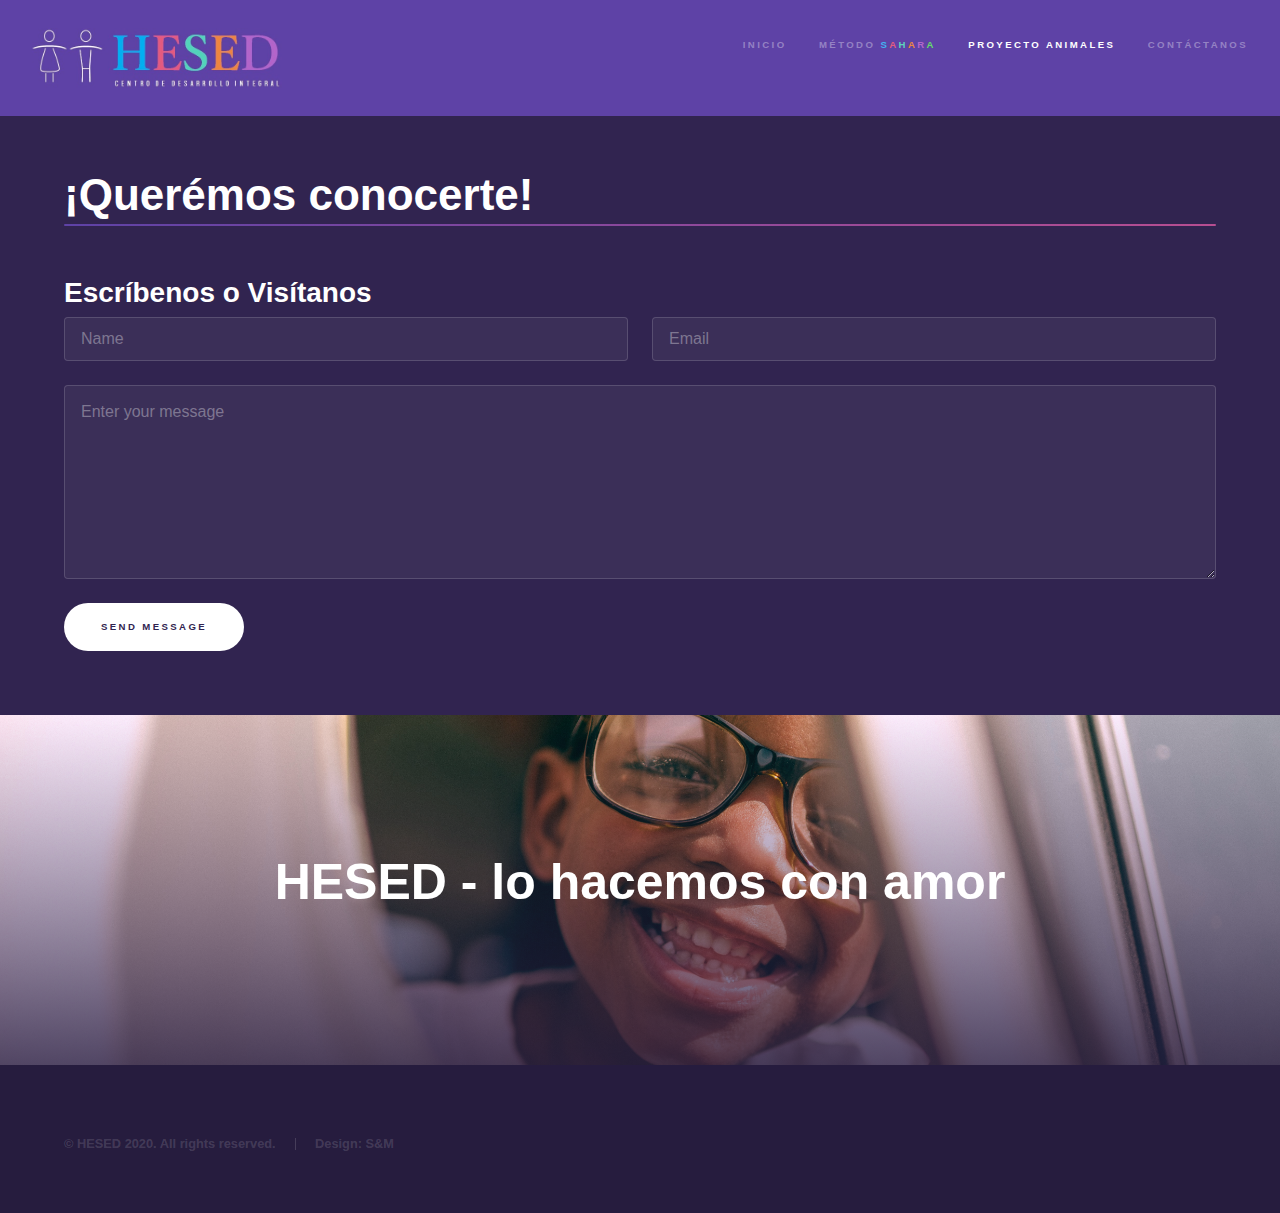
<file: hesedvisítanos.html>
<!DOCTYPE HTML>
<!--
	Hyperspace by HTML5 UP
	html5up.net | @ajlkn
	Free for personal and commercial use under the CCA 3.0 license (html5up.net/license)
-->
<html>
	<head>
		<title>HESED - contáctanos</title>
		<meta charset="utf-8" />
		<meta name="viewport" content="width=device-width, initial-scale=1, user-scalable=no" />
		<link rel="shortcut icon" type="image/x-icon" href="images/niñosgris.png">
		<link rel="stylesheet" href="assets/css/main.css" />
		<noscript><link rel="stylesheet" href="assets/css/noscript.css" /></noscript>
	</head>
	<body class="is-preload">

		<!-- Header -->
			<header id="header">
				<img class="niñosgris" src="images/hesedlogo.jpg">
				<nav>
					<ul>
						<li><a href="index.html">Inicio</a></li>
						<li><a href="index.html#one">Método <ul class="s">S</ul><ul class="a1">A</ul><ul class="h">H</ul><ul class="a2">A</ul><ul class="r">R</ul><ul class="a3">A</ul></a></li>
						<li><a href="index.html#two" class="active">proyecto animales</a></li>
						<li><a href="index.html#three">contáctanos</a></li>
					</ul>
				</nav>
			</header>

		<!-- Wrapper -->
			<div id="wrapper">

				<!-- Main -->
					<section id="main" class="wrapper">
						<div class="inner">
							<h1 class="major">¡Querémos conocerte!</h1>

							<!-- Form -->
								<section>
									<h2>Escríbenos o Visítanos</h2>
									<form method="post" action="#">
										<div class="row gtr-uniform">
											<div class="col-6 col-12-xsmall">
												<input type="text" name="demo-name" id="demo-name" value="" placeholder="Name" />
											</div>
											<div class="col-6 col-12-xsmall">
												<input type="email" name="demo-email" id="demo-email" value="" placeholder="Email" />
											</div>
											<div class="col-12">
												<textarea name="demo-message" id="demo-message" placeholder="Enter your message" rows="6"></textarea>
											</div>
											<div class="col-12">
												<ul class="actions">
													<li><input type="submit" value="Send Message" class="primary" /></li>
												</ul>
											</div>
										</div>
									</form>
								</section>
						</div>
					</section>
			</div>

		<!-- Footer -->
			<footer id="footer" class="wrapper alt">
				<div class="grid__contacto">
					<figure>
						<img src="images/child.jpg">
							<div class="grid__capa">
								<h1>HESED - lo hacemos con amor</h1>
							</div>
					</figure>
				</div>
				<div class="inner">
					<ul class="menu">
						<li>&copy; HESED 2020. All rights reserved.</li><li>Design: S&M</li>
					</ul>
				</div>
			</footer>

		<!-- Scripts -->
			<script src="assets/js/jquery.min.js"></script>
			<script src="assets/js/jquery.scrollex.min.js"></script>
			<script src="assets/js/jquery.scrolly.min.js"></script>
			<script src="assets/js/browser.min.js"></script>
			<script src="assets/js/breakpoints.min.js"></script>
			<script src="assets/js/util.js"></script>
			<script src="assets/js/main.js"></script>

	</body>
</html>
</file>
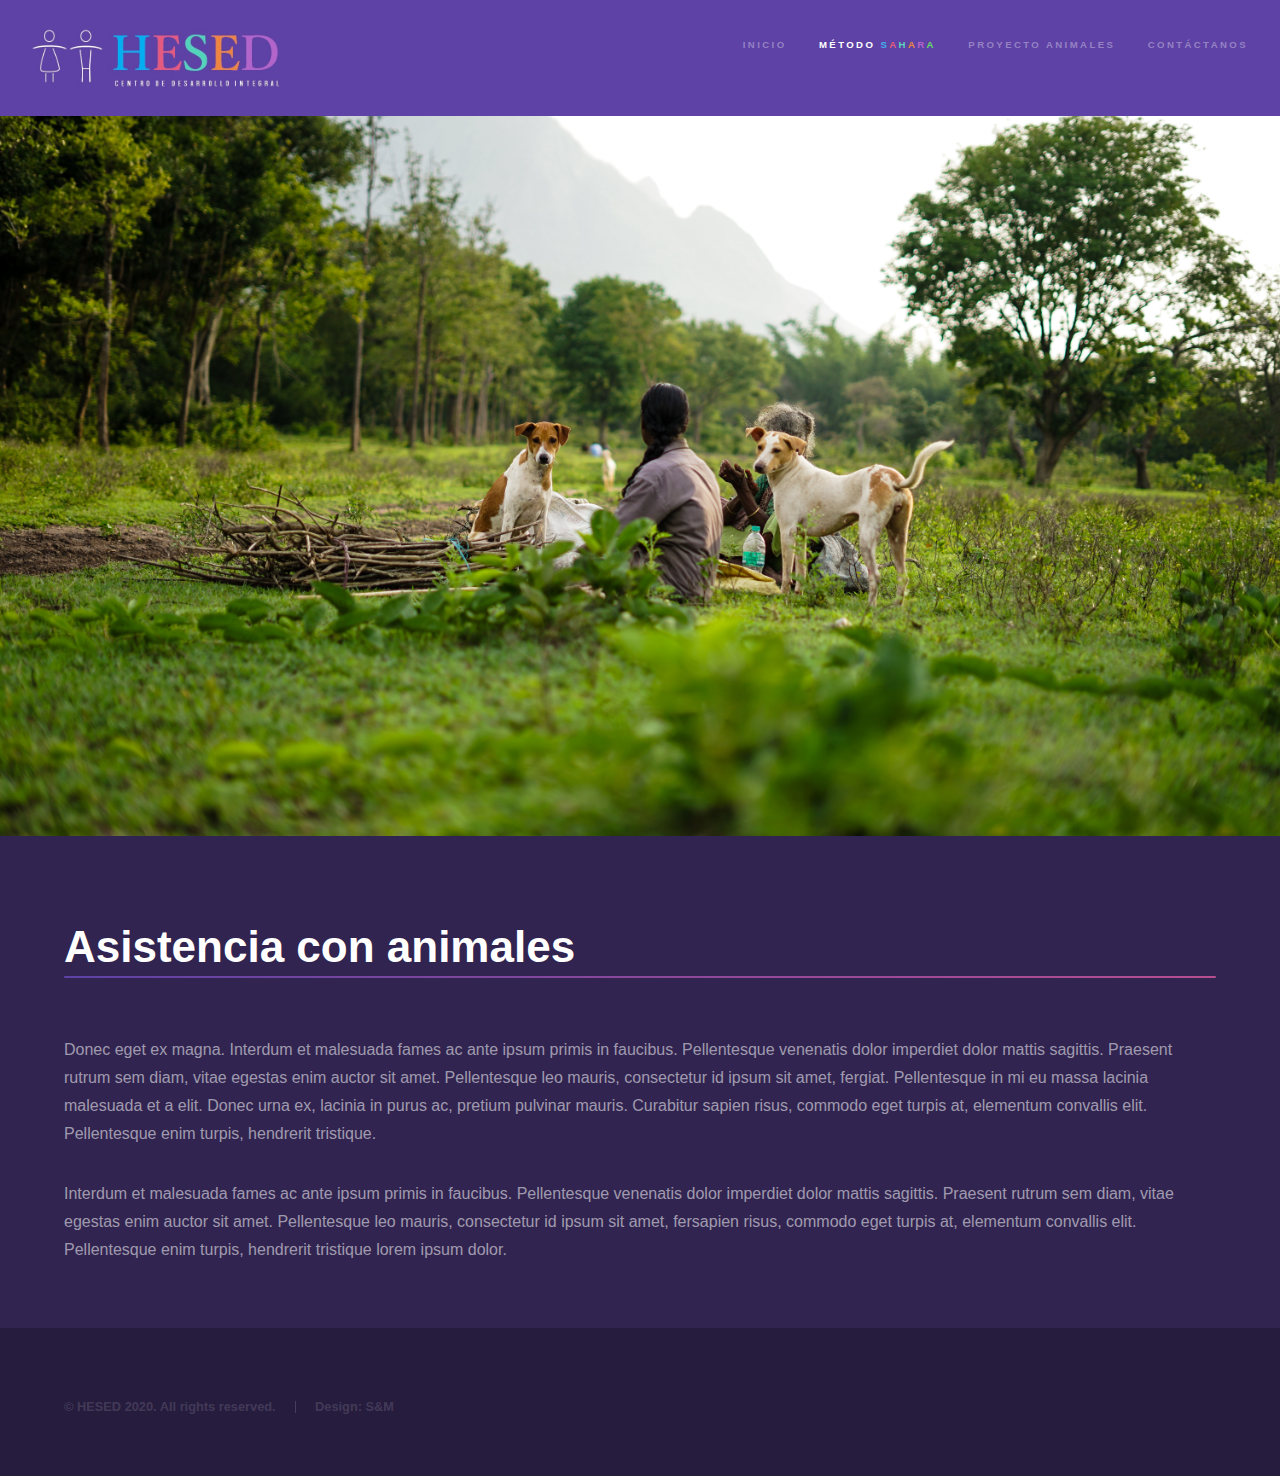
<file: metodo.a1.html>
<!DOCTYPE HTML>
<!--
	Hyperspace by HTML5 UP
	html5up.net | @ajlkn
	Free for personal and commercial use under the CCA 3.0 license (html5up.net/license)
-->
<html>
	<head>
		<title>HESED - método SAHARA - Asistencia con animales</title>
		<meta charset="utf-8" />
		<meta name="viewport" content="width=device-width, initial-scale=1, user-scalable=no" />
		<link rel="shortcut icon" type="image/x-icon" href="images/niñosgris.png">
		<link rel="stylesheet" href="assets/css/main.css" />
		<noscript><link rel="stylesheet" href="assets/css/noscript.css" /></noscript>
	</head>
	<body class="is-preload">

		<!-- Header -->
			<header id="header">
				<img class="niñosgris" src="images/hesedlogo.jpg">
				<nav>
					<ul>
						<li><a href="index.html">Inicio</a></li>
						<li><a href="index.html#one" class="active">Método <ul class="s">S</ul><ul class="a1">A</ul><ul class="h">H</ul><ul class="a2">A</ul><ul class="r">R</ul><ul class="a3">A</ul></a></li>
						<li><a href="index.html#two">proyecto animales</a></li>
						<li><a href="index.html#three">contáctanos</a></li>
					</ul>
				</nav>
			</header>

		<!-- Wrapper -->
			<div id="wrapper">

				<!-- Other -->
				<section id="sabermas">
					<img src="./images/animales2.jpg" class="imagenright" />
				</section>

				<!-- Main -->
					<section id="main" class="wrapper">
						<div class="inner">
							<h1 class="major">Asistencia con animales</h1>
							<p>Donec eget ex magna. Interdum et malesuada fames ac ante ipsum primis in faucibus. Pellentesque venenatis dolor imperdiet dolor mattis sagittis. Praesent rutrum sem diam, vitae egestas enim auctor sit amet. Pellentesque leo mauris, consectetur id ipsum sit amet, fergiat. Pellentesque in mi eu massa lacinia malesuada et a elit. Donec urna ex, lacinia in purus ac, pretium pulvinar mauris. Curabitur sapien risus, commodo eget turpis at, elementum convallis elit. Pellentesque enim turpis, hendrerit tristique.</p>
							<p>Interdum et malesuada fames ac ante ipsum primis in faucibus. Pellentesque venenatis dolor imperdiet dolor mattis sagittis. Praesent rutrum sem diam, vitae egestas enim auctor sit amet. Pellentesque leo mauris, consectetur id ipsum sit amet, fersapien risus, commodo eget turpis at, elementum convallis elit. Pellentesque enim turpis, hendrerit tristique lorem ipsum dolor.</p>
						</div>
					</section>

			</div>

		<!-- Footer -->
			<footer id="footer" class="wrapper alt">
				<div class="inner">
					<ul class="menu">
						<li>&copy; HESED 2020. All rights reserved.</li><li>Design: S&M</li>
					</ul>
				</div>
			</footer>

		<!-- Scripts -->
			<script src="assets/js/jquery.min.js"></script>
			<script src="assets/js/jquery.scrollex.min.js"></script>
			<script src="assets/js/jquery.scrolly.min.js"></script>
			<script src="assets/js/browser.min.js"></script>
			<script src="assets/js/breakpoints.min.js"></script>
			<script src="assets/js/util.js"></script>
			<script src="assets/js/main.js"></script>

	</body>
</html>
</file>
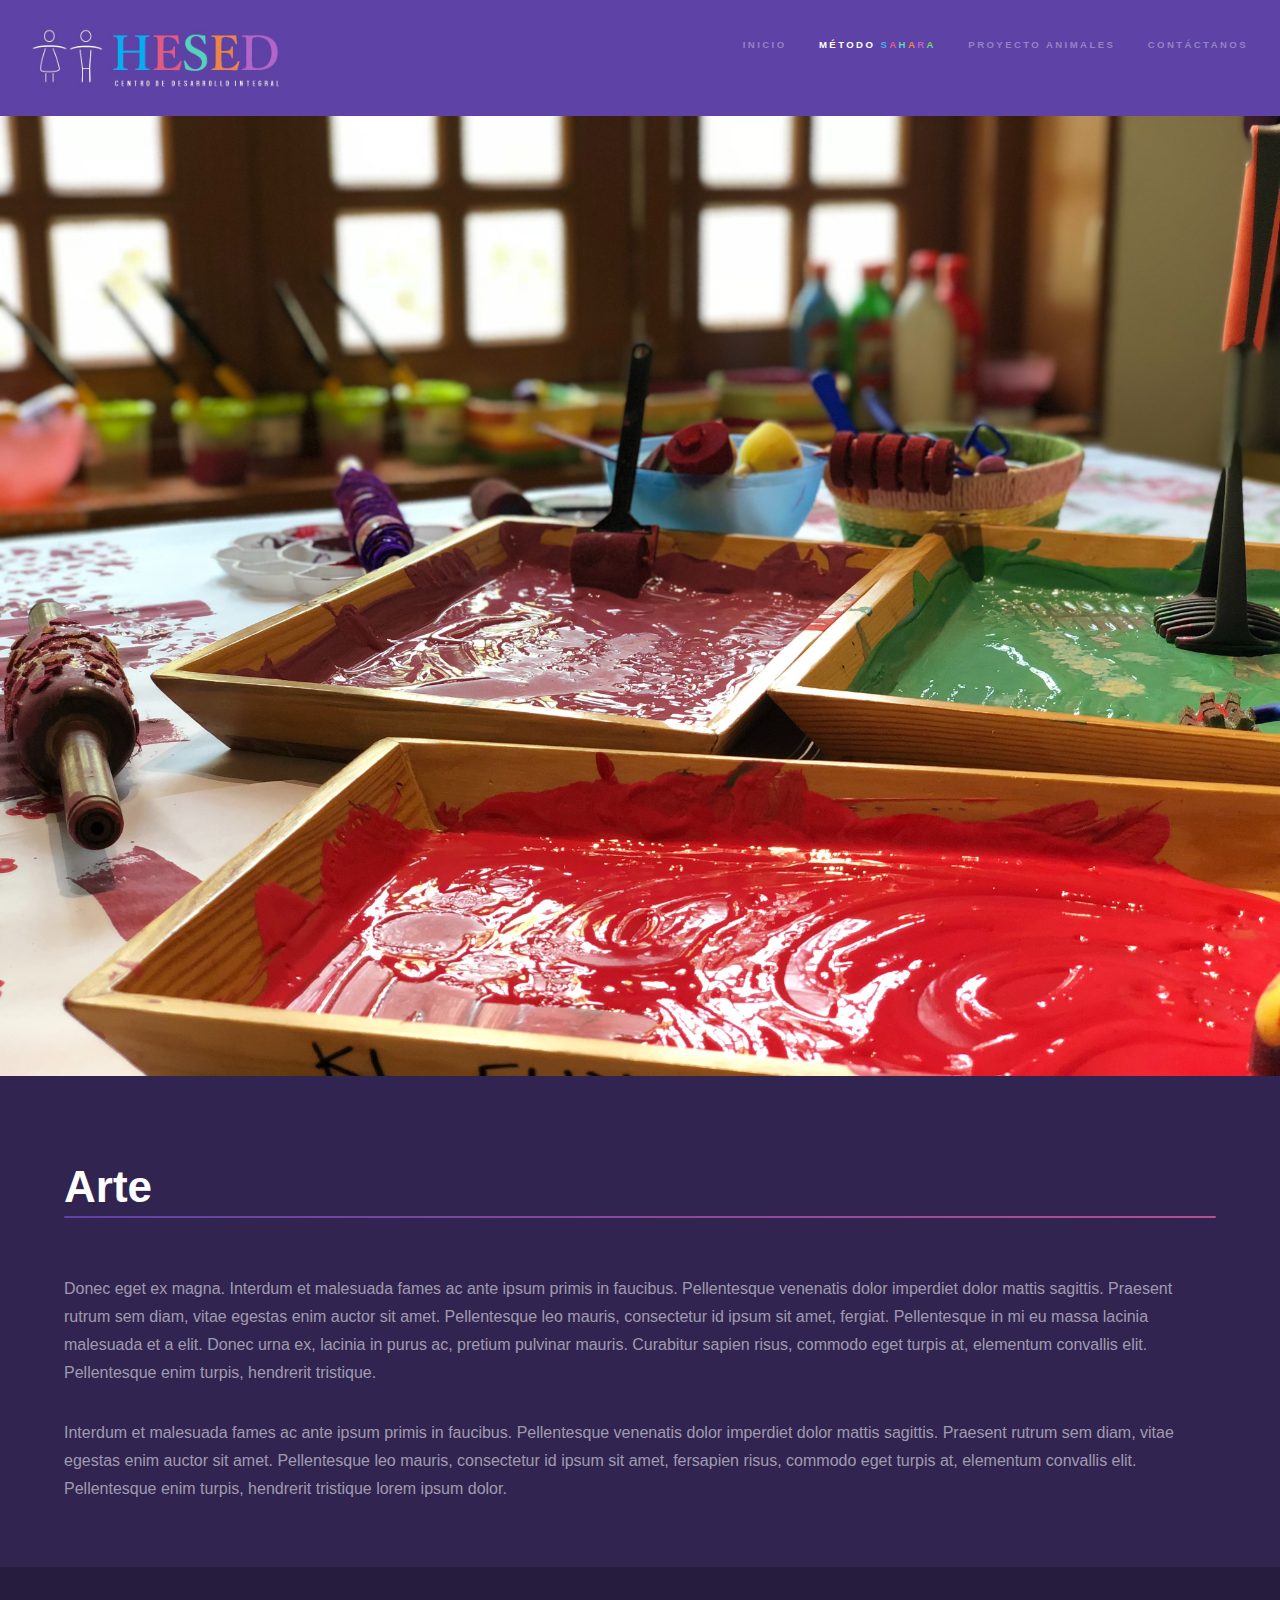
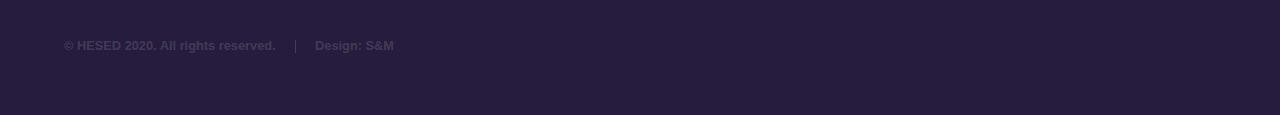
<file: metodo.a2.html>
<!DOCTYPE HTML>
<!--
	Hyperspace by HTML5 UP
	html5up.net | @ajlkn
	Free for personal and commercial use under the CCA 3.0 license (html5up.net/license)
-->
<html>
	<head>
		<title>HESED - método SAHARA - Arte</title>
		<meta charset="utf-8" />
		<meta name="viewport" content="width=device-width, initial-scale=1, user-scalable=no" />
		<link rel="shortcut icon" type="image/x-icon" href="images/niñosgris.png">
		<link rel="stylesheet" href="assets/css/main.css" />
		<noscript><link rel="stylesheet" href="assets/css/noscript.css" /></noscript>
	</head>
	<body class="is-preload">

		<!-- Header -->
			<header id="header">
				<img class="niñosgris" src="images/hesedlogo.jpg">
				<nav>
					<ul>
						<li><a href="index.html">Inicio</a></li>
						<li><a href="index.html#one" class="active">Método <ul class="s">S</ul><ul class="a1">A</ul><ul class="h">H</ul><ul class="a2">A</ul><ul class="r">R</ul><ul class="a3">A</ul></a></li>
						<li><a href="index.html#two">proyecto animales</a></li>
						<li><a href="index.html#three">contáctanos</a></li>
					</ul>
				</nav>
			</header>

		<!-- Wrapper -->
			<div id="wrapper">

				<!-- Other -->
				<section id="sabermas">
					<img src="./images/arte2.jpg" class="imagenright" />
				</section>

				<!-- Main -->
					<section id="main" class="wrapper">
						<div class="inner">
							<h1 class="major">Arte</h1>
							<p>Donec eget ex magna. Interdum et malesuada fames ac ante ipsum primis in faucibus. Pellentesque venenatis dolor imperdiet dolor mattis sagittis. Praesent rutrum sem diam, vitae egestas enim auctor sit amet. Pellentesque leo mauris, consectetur id ipsum sit amet, fergiat. Pellentesque in mi eu massa lacinia malesuada et a elit. Donec urna ex, lacinia in purus ac, pretium pulvinar mauris. Curabitur sapien risus, commodo eget turpis at, elementum convallis elit. Pellentesque enim turpis, hendrerit tristique.</p>
							<p>Interdum et malesuada fames ac ante ipsum primis in faucibus. Pellentesque venenatis dolor imperdiet dolor mattis sagittis. Praesent rutrum sem diam, vitae egestas enim auctor sit amet. Pellentesque leo mauris, consectetur id ipsum sit amet, fersapien risus, commodo eget turpis at, elementum convallis elit. Pellentesque enim turpis, hendrerit tristique lorem ipsum dolor.</p>
						</div>
					</section>

			</div>

		<!-- Footer -->
			<footer id="footer" class="wrapper alt">
				<div class="inner">
					<ul class="menu">
						<li>&copy; HESED 2020. All rights reserved.</li><li>Design: S&M</li>
					</ul>
				</div>
			</footer>

		<!-- Scripts -->
			<script src="assets/js/jquery.min.js"></script>
			<script src="assets/js/jquery.scrollex.min.js"></script>
			<script src="assets/js/jquery.scrolly.min.js"></script>
			<script src="assets/js/browser.min.js"></script>
			<script src="assets/js/breakpoints.min.js"></script>
			<script src="assets/js/util.js"></script>
			<script src="assets/js/main.js"></script>

	</body>
</html>
</file>
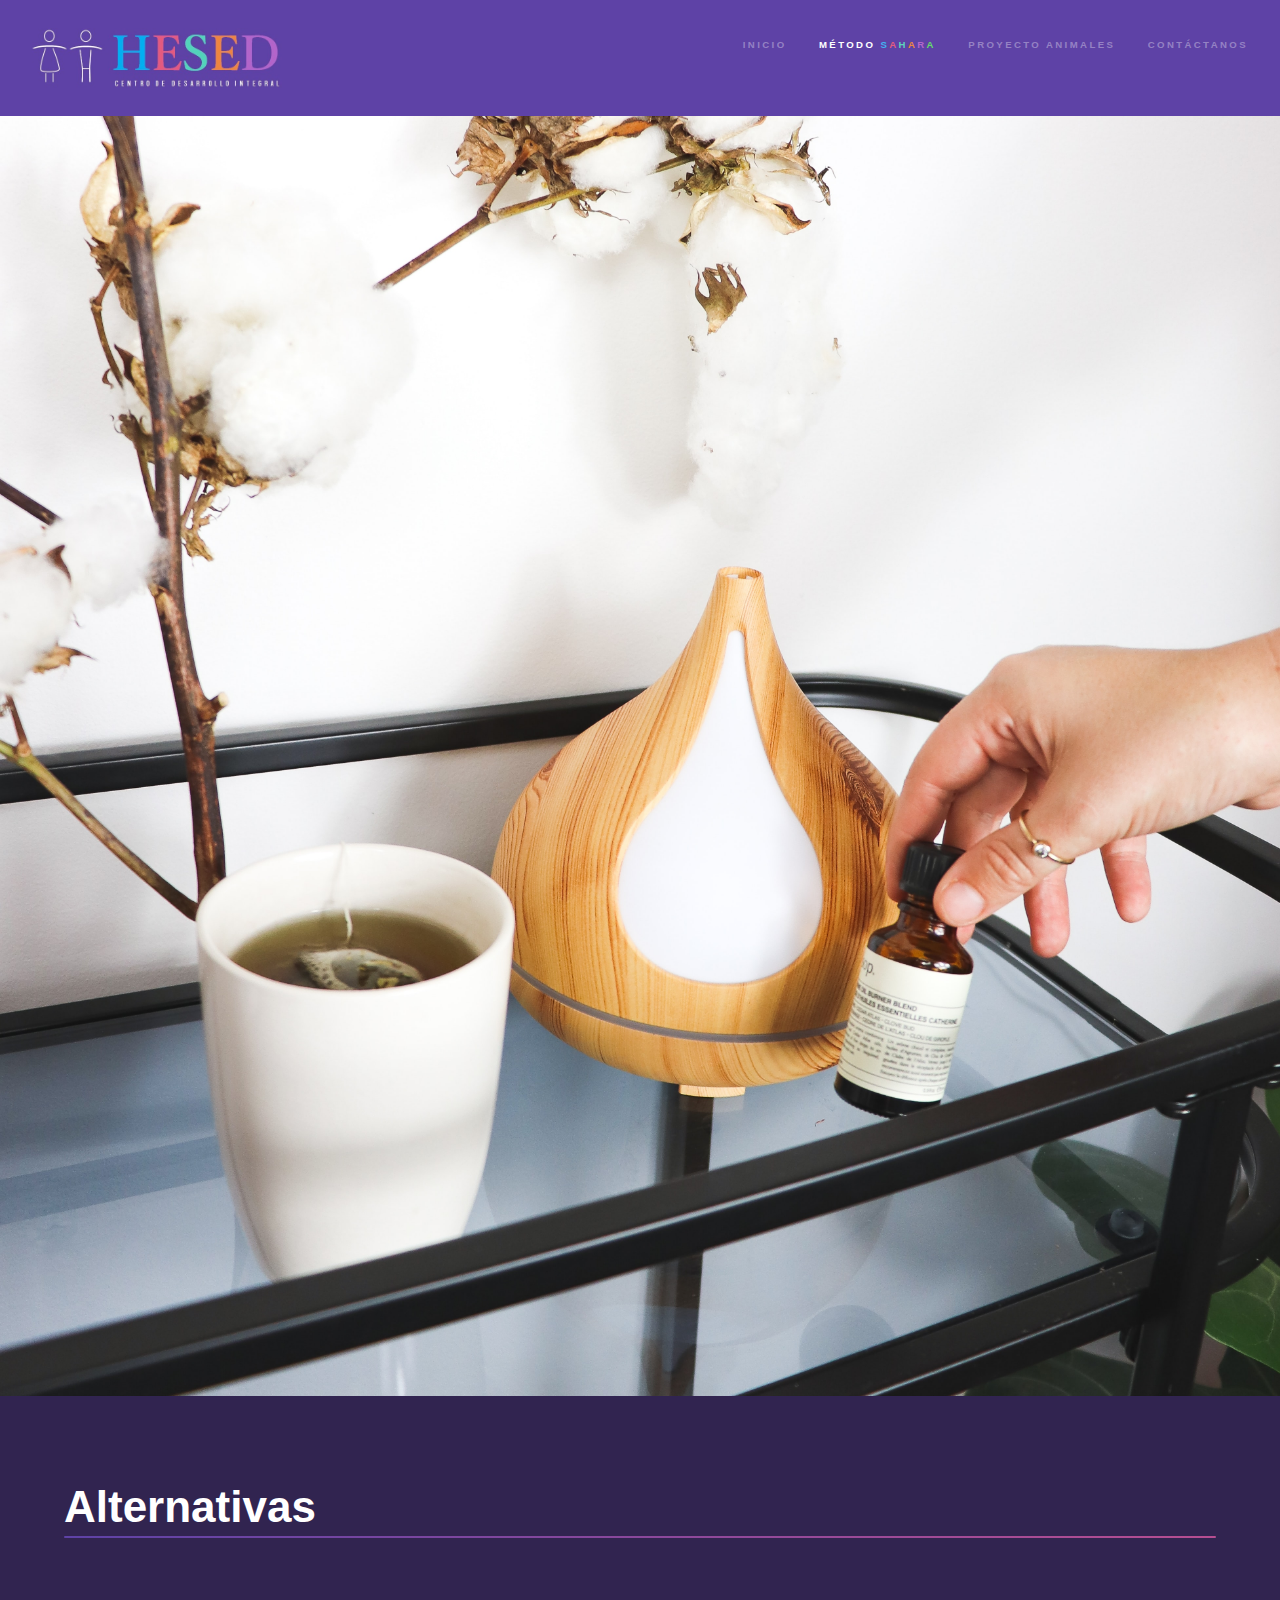
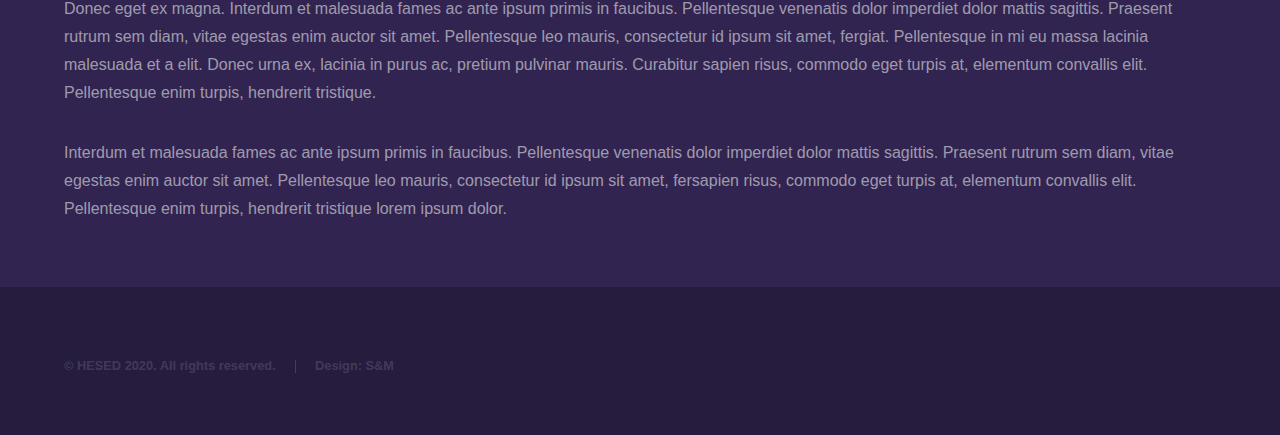
<file: metodo.a3.html>
<!DOCTYPE HTML>
<!--
	Hyperspace by HTML5 UP
	html5up.net | @ajlkn
	Free for personal and commercial use under the CCA 3.0 license (html5up.net/license)
-->
<html>
	<head>
		<title>HESED - método SAHARA - Alternativas</title>
		<meta charset="utf-8" />
		<meta name="viewport" content="width=device-width, initial-scale=1, user-scalable=no" />
		<link rel="shortcut icon" type="image/x-icon" href="images/niñosgris.png">
		<link rel="stylesheet" href="assets/css/main.css" />
		<noscript><link rel="stylesheet" href="assets/css/noscript.css" /></noscript>
	</head>
	<body class="is-preload">

		<!-- Header -->
			<header id="header">
				<img class="niñosgris" src="images/hesedlogo.jpg">
				<nav>
					<ul>
						<li><a href="index.html">Inicio</a></li>
						<li><a href="index.html#one" class="active">Método <ul class="s">S</ul><ul class="a1">A</ul><ul class="h">H</ul><ul class="a2">A</ul><ul class="r">R</ul><ul class="a3">A</ul></a></li>
						<li><a href="index.html#two">proyecto animales</a></li>
						<li><a href="index.html#three">contáctanos</a></li>
					</ul>
				</nav>
			</header>

		<!-- Wrapper -->
			<div id="wrapper">

				<!-- Other -->
				<section id="sabermas">
					<img src="./images/alternativa2.jpg" class="imagenright" />
				</section>

				<!-- Main -->
					<section id="main" class="wrapper">
						<div class="inner">
							<h1 class="major">Alternativas</h1>
							<p>Donec eget ex magna. Interdum et malesuada fames ac ante ipsum primis in faucibus. Pellentesque venenatis dolor imperdiet dolor mattis sagittis. Praesent rutrum sem diam, vitae egestas enim auctor sit amet. Pellentesque leo mauris, consectetur id ipsum sit amet, fergiat. Pellentesque in mi eu massa lacinia malesuada et a elit. Donec urna ex, lacinia in purus ac, pretium pulvinar mauris. Curabitur sapien risus, commodo eget turpis at, elementum convallis elit. Pellentesque enim turpis, hendrerit tristique.</p>
							<p>Interdum et malesuada fames ac ante ipsum primis in faucibus. Pellentesque venenatis dolor imperdiet dolor mattis sagittis. Praesent rutrum sem diam, vitae egestas enim auctor sit amet. Pellentesque leo mauris, consectetur id ipsum sit amet, fersapien risus, commodo eget turpis at, elementum convallis elit. Pellentesque enim turpis, hendrerit tristique lorem ipsum dolor.</p>
						</div>
					</section>

			</div>

		<!-- Footer -->
			<footer id="footer" class="wrapper alt">
				<div class="inner">
					<ul class="menu">
						<li>&copy; HESED 2020. All rights reserved.</li><li>Design: S&M</li>
					</ul>
				</div>
			</footer>

		<!-- Scripts -->
			<script src="assets/js/jquery.min.js"></script>
			<script src="assets/js/jquery.scrollex.min.js"></script>
			<script src="assets/js/jquery.scrolly.min.js"></script>
			<script src="assets/js/browser.min.js"></script>
			<script src="assets/js/breakpoints.min.js"></script>
			<script src="assets/js/util.js"></script>
			<script src="assets/js/main.js"></script>

	</body>
</html>
</file>
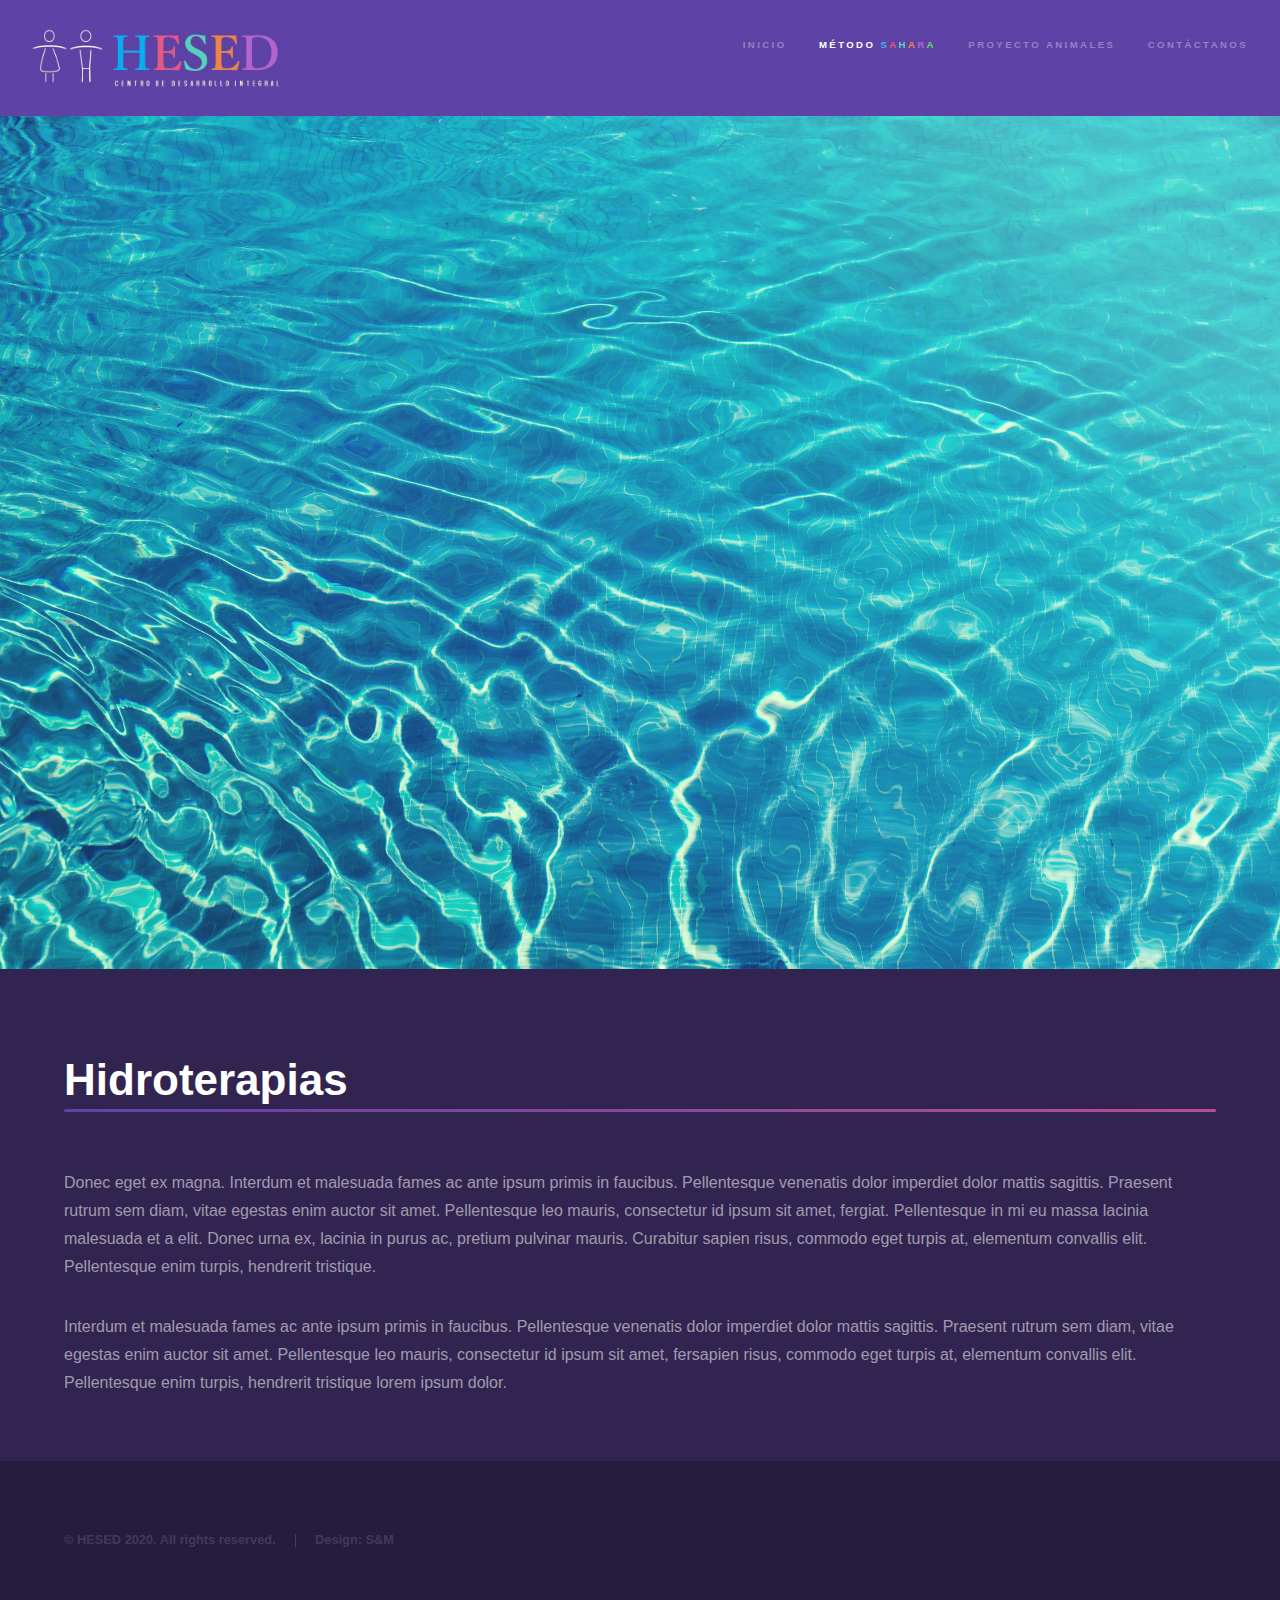
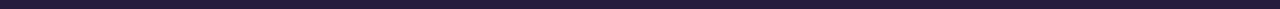
<file: metodo.h.html>
<!DOCTYPE HTML>
<!--
	Hyperspace by HTML5 UP
	html5up.net | @ajlkn
	Free for personal and commercial use under the CCA 3.0 license (html5up.net/license)
-->
<html>
	<head>
		<title>HESED - método SAHARA - Hidroterapias</title>
		<meta charset="utf-8" />
		<meta name="viewport" content="width=device-width, initial-scale=1, user-scalable=no" />
		<link rel="shortcut icon" type="image/x-icon" href="images/niñosgris.png">
		<link rel="stylesheet" href="assets/css/main.css" />
		<noscript><link rel="stylesheet" href="assets/css/noscript.css" /></noscript>
	</head>
	<body class="is-preload">

		<!-- Header -->
			<header id="header">
				<img class="niñosgris" src="images/hesedlogo.jpg">
				<nav>
					<ul>
						<li><a href="index.html">Inicio</a></li>
						<li><a href="index.html#one" class="active">Método <ul class="s">S</ul><ul class="a1">A</ul><ul class="h">H</ul><ul class="a2">A</ul><ul class="r">R</ul><ul class="a3">A</ul></a></li>
						<li><a href="index.html#two">proyecto animales</a></li>
						<li><a href="index.html#three">contáctanos</a></li>
					</ul>
				</nav>
			</header>

		<!-- Wrapper -->
			<div id="wrapper">

				<!-- Other -->
				<section id="sabermas">
					<img src="./images/piscina2.jpg" class="imagenright" />
				</section>

				<!-- Main -->
					<section id="main" class="wrapper">
						<div class="inner">
							<h1 class="major">Hidroterapias</h1>
							<p>Donec eget ex magna. Interdum et malesuada fames ac ante ipsum primis in faucibus. Pellentesque venenatis dolor imperdiet dolor mattis sagittis. Praesent rutrum sem diam, vitae egestas enim auctor sit amet. Pellentesque leo mauris, consectetur id ipsum sit amet, fergiat. Pellentesque in mi eu massa lacinia malesuada et a elit. Donec urna ex, lacinia in purus ac, pretium pulvinar mauris. Curabitur sapien risus, commodo eget turpis at, elementum convallis elit. Pellentesque enim turpis, hendrerit tristique.</p>
							<p>Interdum et malesuada fames ac ante ipsum primis in faucibus. Pellentesque venenatis dolor imperdiet dolor mattis sagittis. Praesent rutrum sem diam, vitae egestas enim auctor sit amet. Pellentesque leo mauris, consectetur id ipsum sit amet, fersapien risus, commodo eget turpis at, elementum convallis elit. Pellentesque enim turpis, hendrerit tristique lorem ipsum dolor.</p>
						</div>
					</section>

			</div>

		<!-- Footer -->
			<footer id="footer" class="wrapper alt">
				<div class="inner">
					<ul class="menu">
						<li>&copy; HESED 2020. All rights reserved.</li><li>Design: S&M</li>
					</ul>
				</div>
			</footer>

		<!-- Scripts -->
			<script src="assets/js/jquery.min.js"></script>
			<script src="assets/js/jquery.scrollex.min.js"></script>
			<script src="assets/js/jquery.scrolly.min.js"></script>
			<script src="assets/js/browser.min.js"></script>
			<script src="assets/js/breakpoints.min.js"></script>
			<script src="assets/js/util.js"></script>
			<script src="assets/js/main.js"></script>

	</body>
</html>
</file>
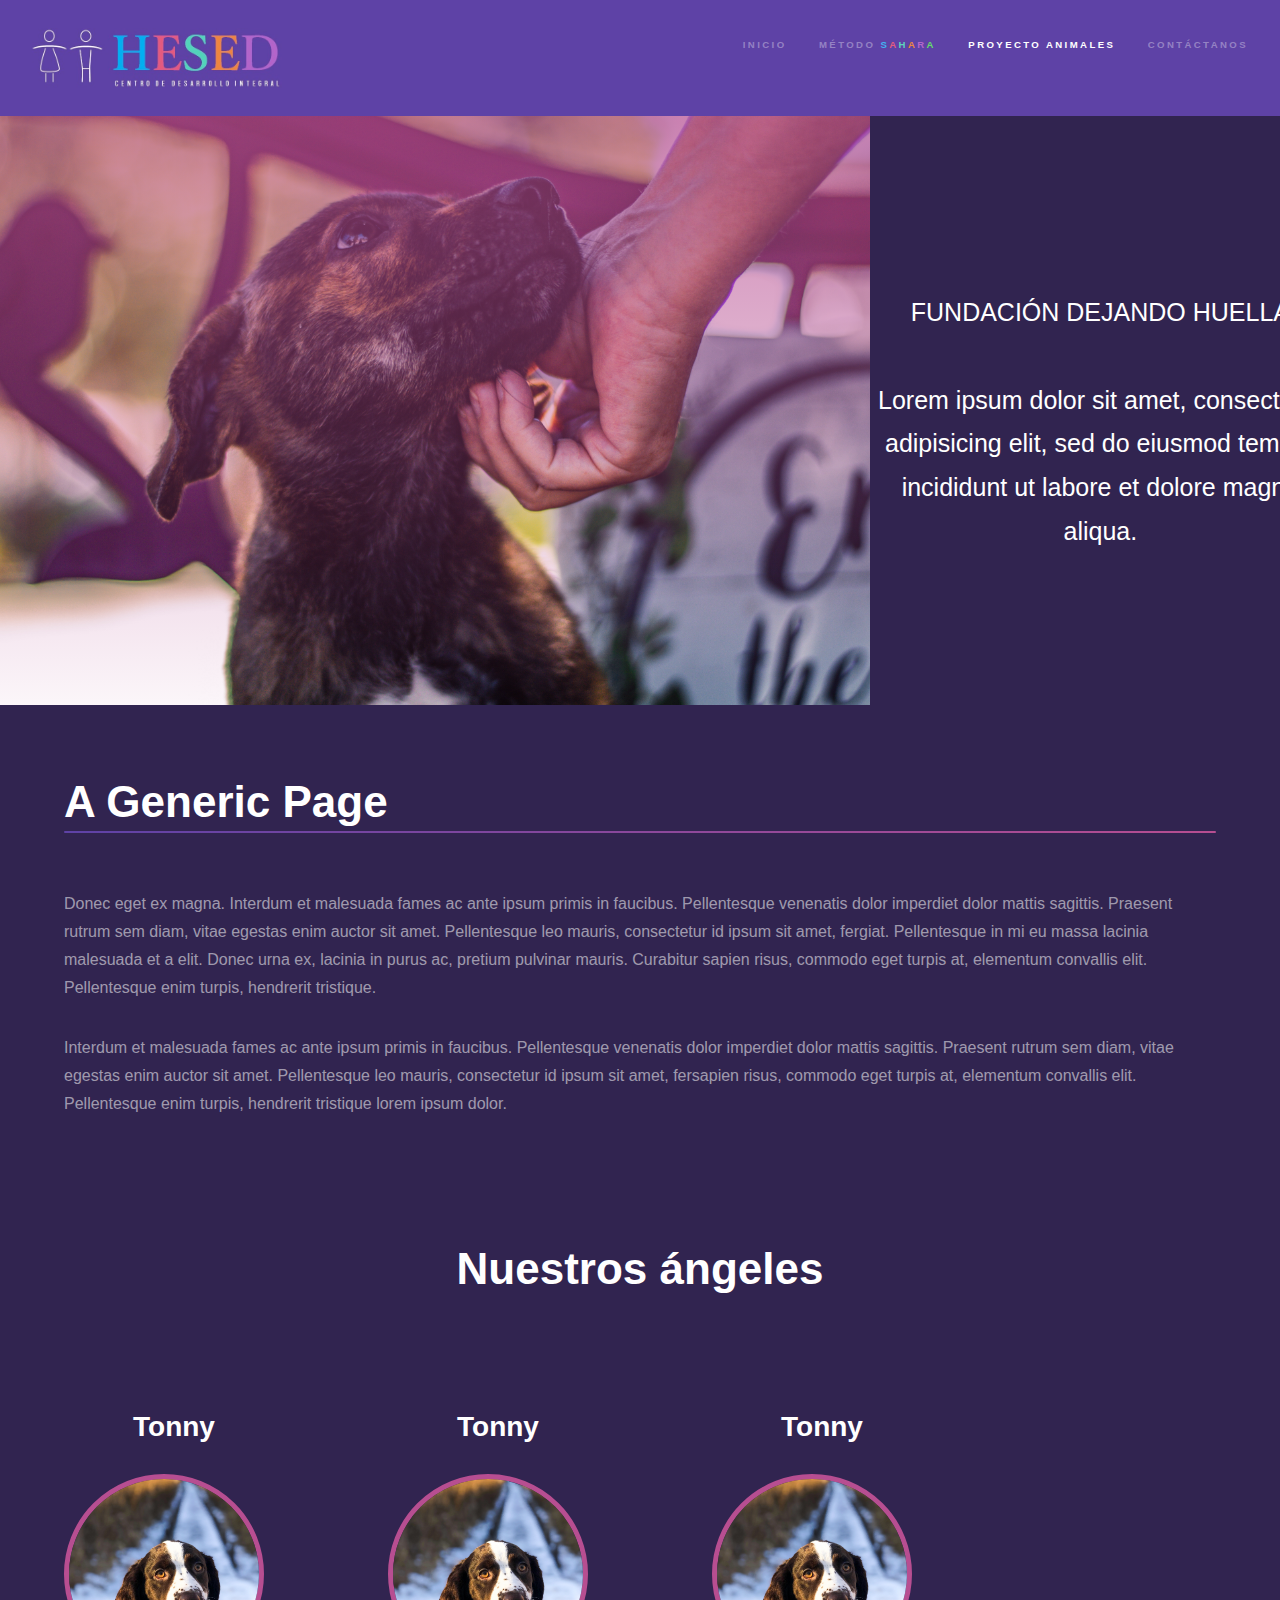
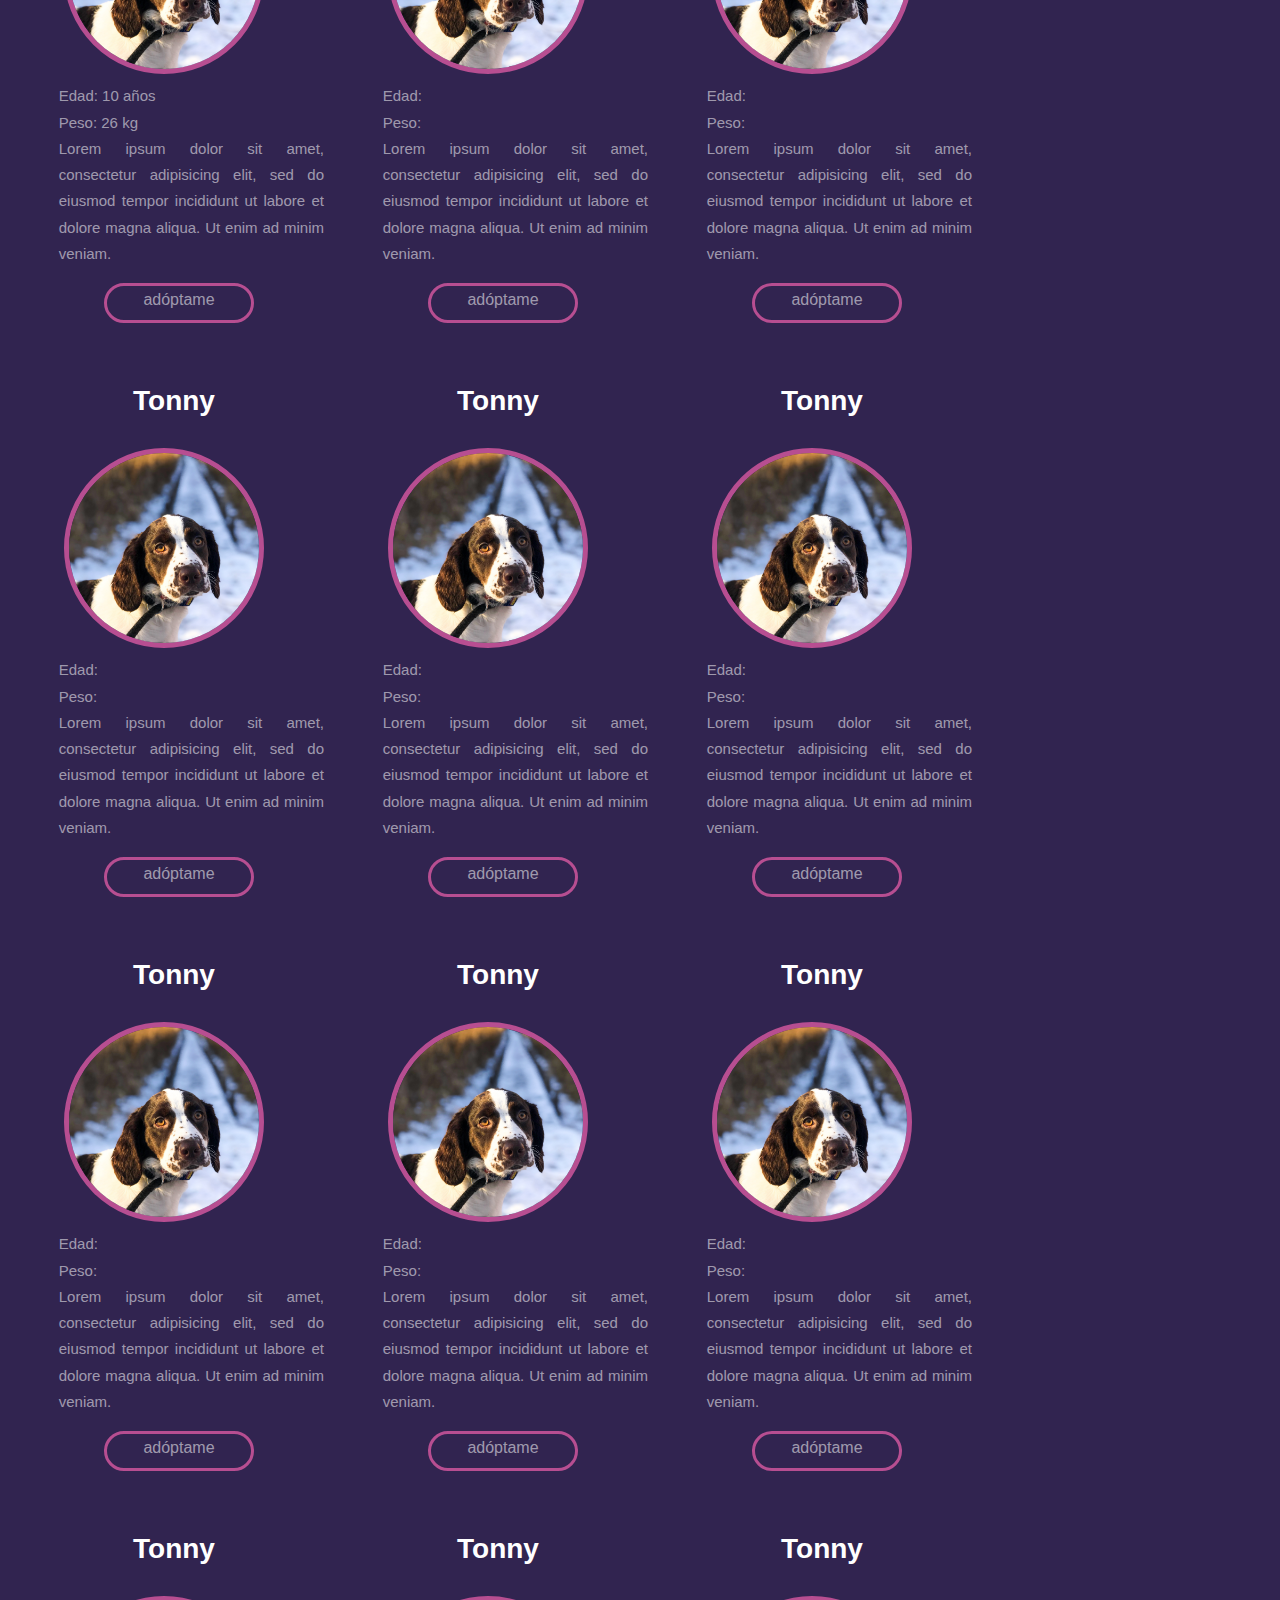
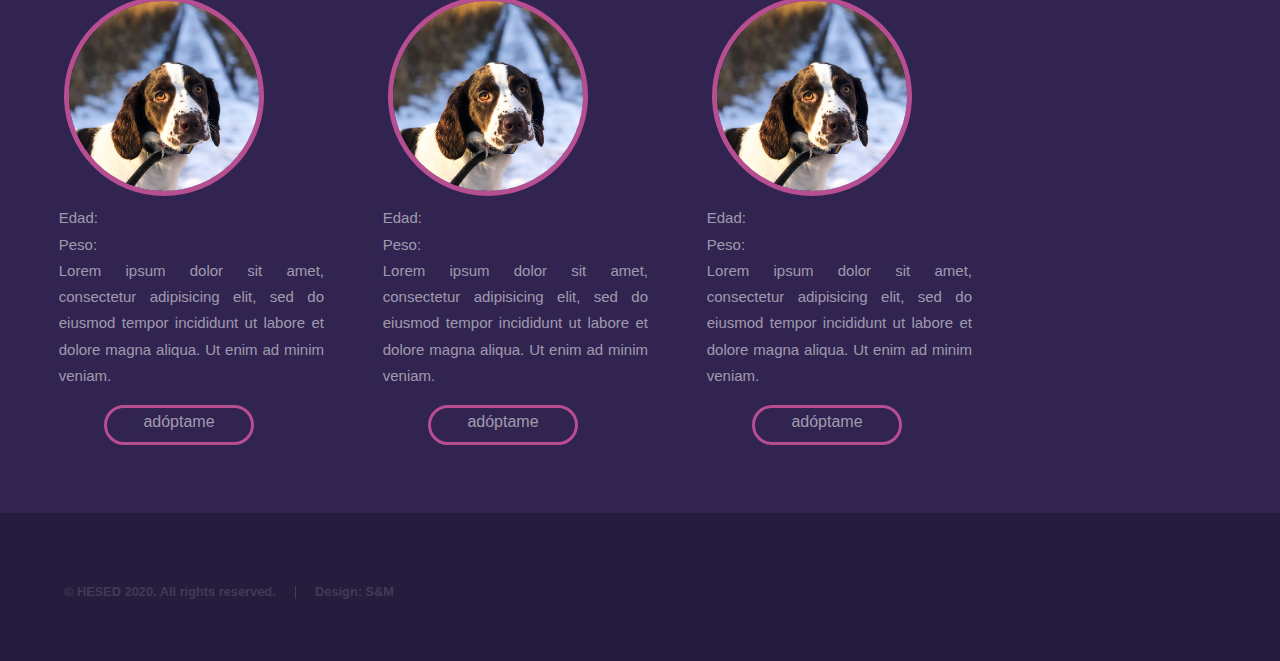
<file: padopta.html>
<!DOCTYPE HTML>
<!--
	Hyperspace by HTML5 UP
	html5up.net | @ajlkn
	Free for personal and commercial use under the CCA 3.0 license (html5up.net/license)
-->
<html>
	<head>
		<title>HESED - proyecto animales</title>
		<meta charset="utf-8" />
		<meta name="viewport" content="width=device-width, initial-scale=1, user-scalable=no" />
		<link rel="shortcut icon" type="image/x-icon" href="images/niñosgris.png">
		<link rel="stylesheet" href="assets/css/main.css" />
		<noscript><link rel="stylesheet" href="assets/css/noscript.css" /></noscript>
	</head>
	<body class="is-preload">

		<!-- Header -->
			<header id="header">
				<img class="niñosgris" src="images/hesedlogo.jpg">
				<nav>
					<ul>
						<li><a href="index.html">Inicio</a></li>
						<li><a href="index.html#one">Método <ul class="s">S</ul><ul class="a1">A</ul><ul class="h">H</ul><ul class="a2">A</ul><ul class="r">R</ul><ul class="a3">A</ul></a></li>
						<li><a href="index.html#two" class="active">proyecto animales</a></li>
						<li><a href="index.html#three">contáctanos</a></li>
					</ul>
				</nav>
			</header>

		<!-- Wrapper -->
			<div class="grid">
				<div class="grid__uno">
					<figure>
						<img src="images/dejandohuella.jpg">
							<div class="capa">
								<h1></h1>
							</div>
					</figure>
				</div>
				<div class="grid__dos">
					<span>FUNDACIÓN DEJANDO HUELLA</span>
					</br></br>
					<span>Lorem ipsum dolor sit amet, consectetur adipisicing elit, sed do eiusmod
					tempor incididunt ut labore et dolore magna aliqua.</span>
				</div>
			</div>

			<div id="wrapper">

				<!-- Main -->
					<section id="main" class="wrapper">
						<div class="inner">
							<h1 class="major">A Generic Page</h1>
							<p>Donec eget ex magna. Interdum et malesuada fames ac ante ipsum primis in faucibus. Pellentesque venenatis dolor imperdiet dolor mattis sagittis. Praesent rutrum sem diam, vitae egestas enim auctor sit amet. Pellentesque leo mauris, consectetur id ipsum sit amet, fergiat. Pellentesque in mi eu massa lacinia malesuada et a elit. Donec urna ex, lacinia in purus ac, pretium pulvinar mauris. Curabitur sapien risus, commodo eget turpis at, elementum convallis elit. Pellentesque enim turpis, hendrerit tristique.</p>
							<p>Interdum et malesuada fames ac ante ipsum primis in faucibus. Pellentesque venenatis dolor imperdiet dolor mattis sagittis. Praesent rutrum sem diam, vitae egestas enim auctor sit amet. Pellentesque leo mauris, consectetur id ipsum sit amet, fersapien risus, commodo eget turpis at, elementum convallis elit. Pellentesque enim turpis, hendrerit tristique lorem ipsum dolor.</p>
						</div>
					</section>
				</br>
					<section>
						<h1 class="title__adopta">Nuestros ángeles</h1>
					</section>
					<section class="adopta">
						<div>
							<h2>Tonny</h2>
							<img src="images/adopta.jpg">
							<ul>
								<ol>Edad: 10 años</ol>
								<ol>Peso: 26 kg</ol>
								<ol>Lorem ipsum dolor sit amet, consectetur adipisicing elit, sed do eiusmod
								tempor incididunt ut labore et dolore magna aliqua. Ut enim ad minim veniam.</ol>
								<a href="https://docs.google.com/forms/d/e/1FAIpQLSdcCCxiRESOy1Pp3BA5vyYbnCYFE45k0U9fa66p-fEb6zL8KA/viewform"><p class="buttom__adopta">adóptame</p></a>
							</ul>
						</div>
						<div>
							<h2>Tonny</h2>
							<img src="images/adopta.jpg">
							<ul>
								<ol>Edad:</ol>
								<ol>Peso:</ol>
								<ol>Lorem ipsum dolor sit amet, consectetur adipisicing elit, sed do eiusmod
								tempor incididunt ut labore et dolore magna aliqua. Ut enim ad minim veniam.</ol>
								<a href="https://docs.google.com/forms/d/e/1FAIpQLSdcCCxiRESOy1Pp3BA5vyYbnCYFE45k0U9fa66p-fEb6zL8KA/viewform"><p class="buttom__adopta">adóptame</p></a>
							</ul>
						</div>
						<div>
							<h2>Tonny</h2>
							<img src="images/adopta.jpg">
							<ul>
								<ol>Edad:</ol>
								<ol>Peso:</ol>
								<ol>Lorem ipsum dolor sit amet, consectetur adipisicing elit, sed do eiusmod
								tempor incididunt ut labore et dolore magna aliqua. Ut enim ad minim veniam.</ol>
								<a href="https://docs.google.com/forms/d/e/1FAIpQLSdcCCxiRESOy1Pp3BA5vyYbnCYFE45k0U9fa66p-fEb6zL8KA/viewform"><p class="buttom__adopta">adóptame</p></a>
							</ul>
						</div>
						<div>
							<h2>Tonny</h2>
							<img src="images/adopta.jpg">
							<ul>
								<ol>Edad:</ol>
								<ol>Peso:</ol>
								<ol>Lorem ipsum dolor sit amet, consectetur adipisicing elit, sed do eiusmod
								tempor incididunt ut labore et dolore magna aliqua. Ut enim ad minim veniam.</ol>
								<a href="https://docs.google.com/forms/d/e/1FAIpQLSdcCCxiRESOy1Pp3BA5vyYbnCYFE45k0U9fa66p-fEb6zL8KA/viewform"><p class="buttom__adopta">adóptame</p></a>
							</ul>
						</div>
						<div>
							<h2>Tonny</h2>
							<img src="images/adopta.jpg">
							<ul>
								<ol>Edad:</ol>
								<ol>Peso:</ol>
								<ol>Lorem ipsum dolor sit amet, consectetur adipisicing elit, sed do eiusmod
								tempor incididunt ut labore et dolore magna aliqua. Ut enim ad minim veniam.</ol>
								<a href="https://docs.google.com/forms/d/e/1FAIpQLSdcCCxiRESOy1Pp3BA5vyYbnCYFE45k0U9fa66p-fEb6zL8KA/viewform"><p class="buttom__adopta">adóptame</p></a>
							</ul>
						</div>
						<div>
							<h2>Tonny</h2>
							<img src="images/adopta.jpg">
							<ul>
								<ol>Edad:</ol>
								<ol>Peso:</ol>
								<ol>Lorem ipsum dolor sit amet, consectetur adipisicing elit, sed do eiusmod
								tempor incididunt ut labore et dolore magna aliqua. Ut enim ad minim veniam.</ol>
								<a href="https://docs.google.com/forms/d/e/1FAIpQLSdcCCxiRESOy1Pp3BA5vyYbnCYFE45k0U9fa66p-fEb6zL8KA/viewform"><p class="buttom__adopta">adóptame</p></a>
							</ul>
						</div>
						<div>
							<h2>Tonny</h2>
							<img src="images/adopta.jpg">
							<ul>
								<ol>Edad:</ol>
								<ol>Peso:</ol>
								<ol>Lorem ipsum dolor sit amet, consectetur adipisicing elit, sed do eiusmod
								tempor incididunt ut labore et dolore magna aliqua. Ut enim ad minim veniam.</ol>
								<a href="https://docs.google.com/forms/d/e/1FAIpQLSdcCCxiRESOy1Pp3BA5vyYbnCYFE45k0U9fa66p-fEb6zL8KA/viewform"><p class="buttom__adopta">adóptame</p></a>
							</ul>
						</div>
						<div>
							<h2>Tonny</h2>
							<img src="images/adopta.jpg">
							<ul>
								<ol>Edad:</ol>
								<ol>Peso:</ol>
								<ol>Lorem ipsum dolor sit amet, consectetur adipisicing elit, sed do eiusmod
								tempor incididunt ut labore et dolore magna aliqua. Ut enim ad minim veniam.</ol>
								<a href="https://docs.google.com/forms/d/e/1FAIpQLSdcCCxiRESOy1Pp3BA5vyYbnCYFE45k0U9fa66p-fEb6zL8KA/viewform"><p class="buttom__adopta">adóptame</p></a>
							</ul>
						</div>
						<div>
							<h2>Tonny</h2>
							<img src="images/adopta.jpg">
							<ul>
								<ol>Edad:</ol>
								<ol>Peso:</ol>
								<ol>Lorem ipsum dolor sit amet, consectetur adipisicing elit, sed do eiusmod
								tempor incididunt ut labore et dolore magna aliqua. Ut enim ad minim veniam.</ol>
								<a href="https://docs.google.com/forms/d/e/1FAIpQLSdcCCxiRESOy1Pp3BA5vyYbnCYFE45k0U9fa66p-fEb6zL8KA/viewform"><p class="buttom__adopta">adóptame</p></a>
							</ul>
						</div>
						<div>
							<h2>Tonny</h2>
							<img src="images/adopta.jpg">
							<ul>
								<ol>Edad:</ol>
								<ol>Peso:</ol>
								<ol>Lorem ipsum dolor sit amet, consectetur adipisicing elit, sed do eiusmod
								tempor incididunt ut labore et dolore magna aliqua. Ut enim ad minim veniam.</ol>
								<a href="https://docs.google.com/forms/d/e/1FAIpQLSdcCCxiRESOy1Pp3BA5vyYbnCYFE45k0U9fa66p-fEb6zL8KA/viewform"><p class="buttom__adopta">adóptame</p></a>
							</ul>
						</div>
						<div>
							<h2>Tonny</h2>
							<img src="images/adopta.jpg">
							<ul>
								<ol>Edad:</ol>
								<ol>Peso:</ol>
								<ol>Lorem ipsum dolor sit amet, consectetur adipisicing elit, sed do eiusmod
								tempor incididunt ut labore et dolore magna aliqua. Ut enim ad minim veniam.</ol>
								<a href="https://docs.google.com/forms/d/e/1FAIpQLSdcCCxiRESOy1Pp3BA5vyYbnCYFE45k0U9fa66p-fEb6zL8KA/viewform"><p class="buttom__adopta">adóptame</p></a>
							</ul>
						</div>
						<div>
							<h2>Tonny</h2>
							<img src="images/adopta.jpg">
							<ul>
								<ol>Edad:</ol>
								<ol>Peso:</ol>
								<ol>Lorem ipsum dolor sit amet, consectetur adipisicing elit, sed do eiusmod
								tempor incididunt ut labore et dolore magna aliqua. Ut enim ad minim veniam.</ol>
								<a href="https://docs.google.com/forms/d/e/1FAIpQLSdcCCxiRESOy1Pp3BA5vyYbnCYFE45k0U9fa66p-fEb6zL8KA/viewform"><p class="buttom__adopta">adóptame</p></a>
							</ul>
						</div>
					</section>

			</div>

		<!-- Footer -->
			<footer id="footer" class="wrapper alt">
				<div class="inner">
					<ul class="menu">
						<li>&copy; HESED 2020. All rights reserved.</li><li>Design: S&M</li>
					</ul>
				</div>
			</footer>

		<!-- Scripts -->
			<script src="assets/js/jquery.min.js"></script>
			<script src="assets/js/jquery.scrollex.min.js"></script>
			<script src="assets/js/jquery.scrolly.min.js"></script>
			<script src="assets/js/browser.min.js"></script>
			<script src="assets/js/breakpoints.min.js"></script>
			<script src="assets/js/util.js"></script>
			<script src="assets/js/main.js"></script>

	</body>
</html>
</file>
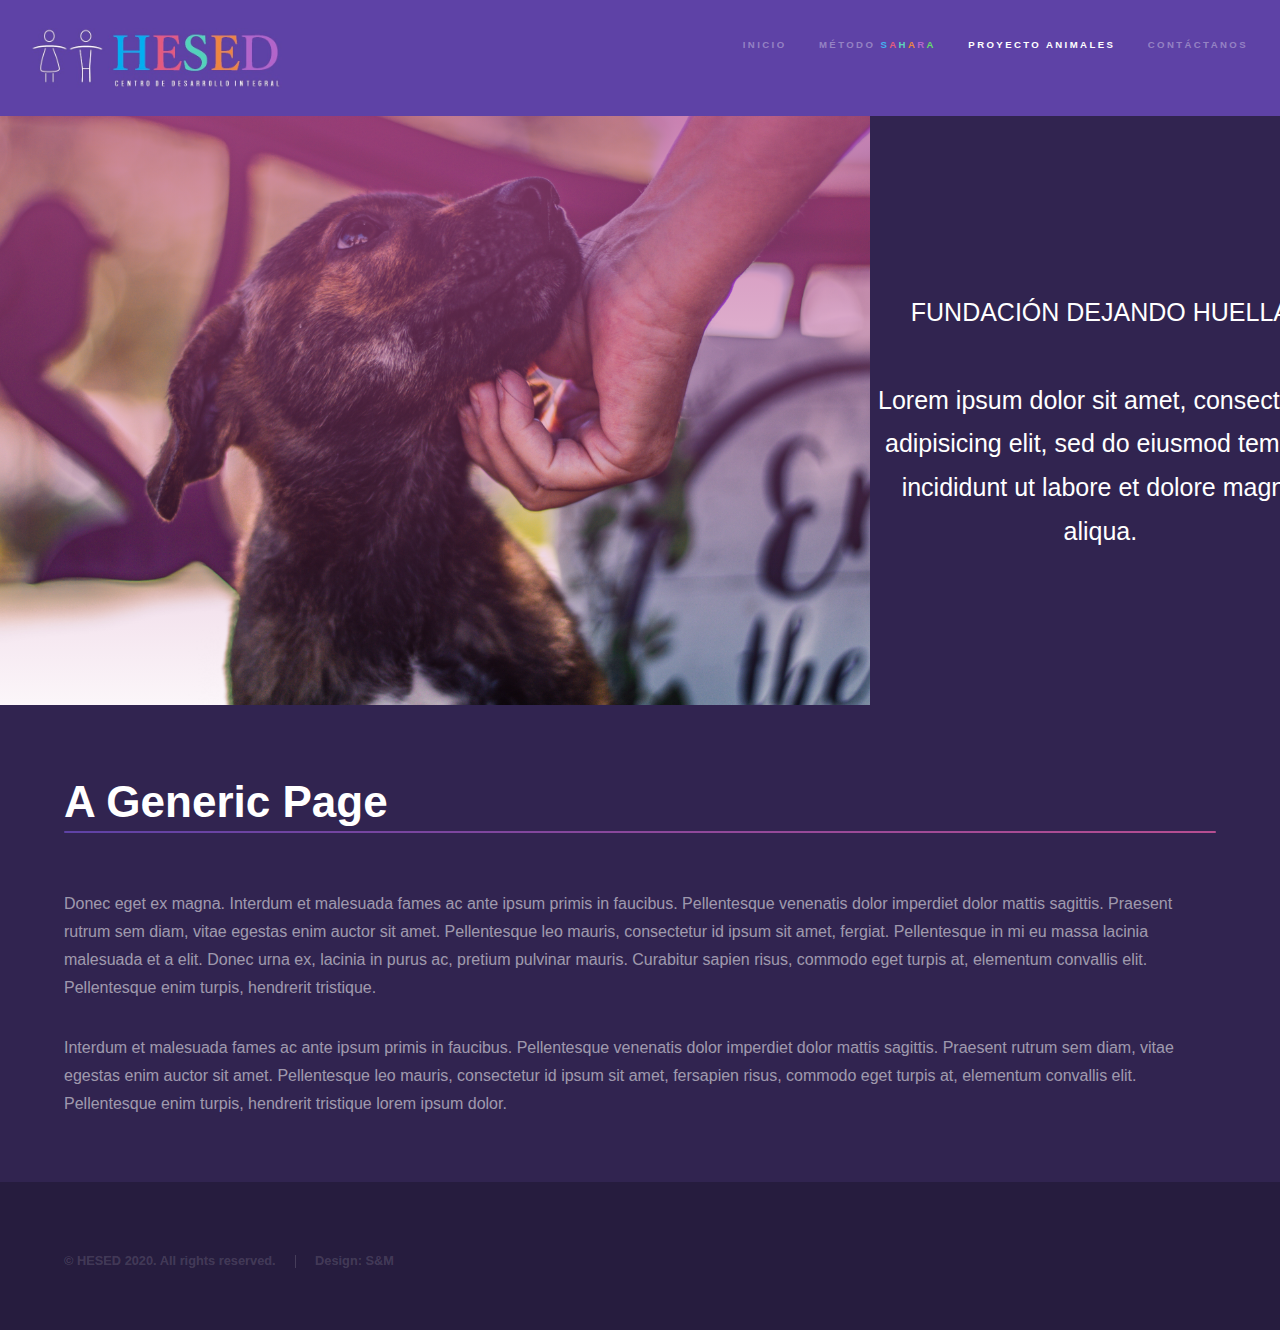
<file: pdonaciones.html>
<!DOCTYPE HTML>
<!--
	Hyperspace by HTML5 UP
	html5up.net | @ajlkn
	Free for personal and commercial use under the CCA 3.0 license (html5up.net/license)
-->
<html>
	<head>
		<title>HESED - proyecto animales</title>
		<meta charset="utf-8" />
		<meta name="viewport" content="width=device-width, initial-scale=1, user-scalable=no" />
		<link rel="shortcut icon" type="image/x-icon" href="images/niñosgris.png">
		<link rel="stylesheet" href="assets/css/main.css" />
		<noscript><link rel="stylesheet" href="assets/css/noscript.css" /></noscript>
	</head>
	<body class="is-preload">

		<!-- Header -->
			<header id="header">
				<img class="niñosgris" src="images/hesedlogo.jpg">
				<nav>
					<ul>
						<li><a href="index.html">Inicio</a></li>
						<li><a href="index.html#one">Método <ul class="s">S</ul><ul class="a1">A</ul><ul class="h">H</ul><ul class="a2">A</ul><ul class="r">R</ul><ul class="a3">A</ul></a></li>
						<li><a href="index.html#two" class="active">proyecto animales</a></li>
						<li><a href="index.html#three">contáctanos</a></li>
					</ul>
				</nav>
			</header>

		<!-- Wrapper -->
			<div class="grid">
				<div class="grid__uno">
					<figure>
						<img src="images/dejandohuella.jpg">
							<div class="capa">
								<h1></h1>
							</div>
					</figure>
				</div>
				<div class="grid__dos">
					<span>FUNDACIÓN DEJANDO HUELLA</span>
					</br></br>
					<span>Lorem ipsum dolor sit amet, consectetur adipisicing elit, sed do eiusmod
					tempor incididunt ut labore et dolore magna aliqua.</span>
				</div>
			</div>

			<div id="wrapper">

				<!-- Main -->
					<section id="main" class="wrapper">
						<div class="inner">
							<h1 class="major">A Generic Page</h1>
							<p>Donec eget ex magna. Interdum et malesuada fames ac ante ipsum primis in faucibus. Pellentesque venenatis dolor imperdiet dolor mattis sagittis. Praesent rutrum sem diam, vitae egestas enim auctor sit amet. Pellentesque leo mauris, consectetur id ipsum sit amet, fergiat. Pellentesque in mi eu massa lacinia malesuada et a elit. Donec urna ex, lacinia in purus ac, pretium pulvinar mauris. Curabitur sapien risus, commodo eget turpis at, elementum convallis elit. Pellentesque enim turpis, hendrerit tristique.</p>
							<p>Interdum et malesuada fames ac ante ipsum primis in faucibus. Pellentesque venenatis dolor imperdiet dolor mattis sagittis. Praesent rutrum sem diam, vitae egestas enim auctor sit amet. Pellentesque leo mauris, consectetur id ipsum sit amet, fersapien risus, commodo eget turpis at, elementum convallis elit. Pellentesque enim turpis, hendrerit tristique lorem ipsum dolor.</p>
						</div>
					</section>

			</div>

		<!-- Footer -->
			<footer id="footer" class="wrapper alt">
				<div class="inner">
					<ul class="menu">
						<li>&copy; HESED 2020. All rights reserved.</li><li>Design: S&M</li>
					</ul>
				</div>
			</footer>

		<!-- Scripts -->
			<script src="assets/js/jquery.min.js"></script>
			<script src="assets/js/jquery.scrollex.min.js"></script>
			<script src="assets/js/jquery.scrolly.min.js"></script>
			<script src="assets/js/browser.min.js"></script>
			<script src="assets/js/breakpoints.min.js"></script>
			<script src="assets/js/util.js"></script>
			<script src="assets/js/main.js"></script>

	</body>
</html>
</file>
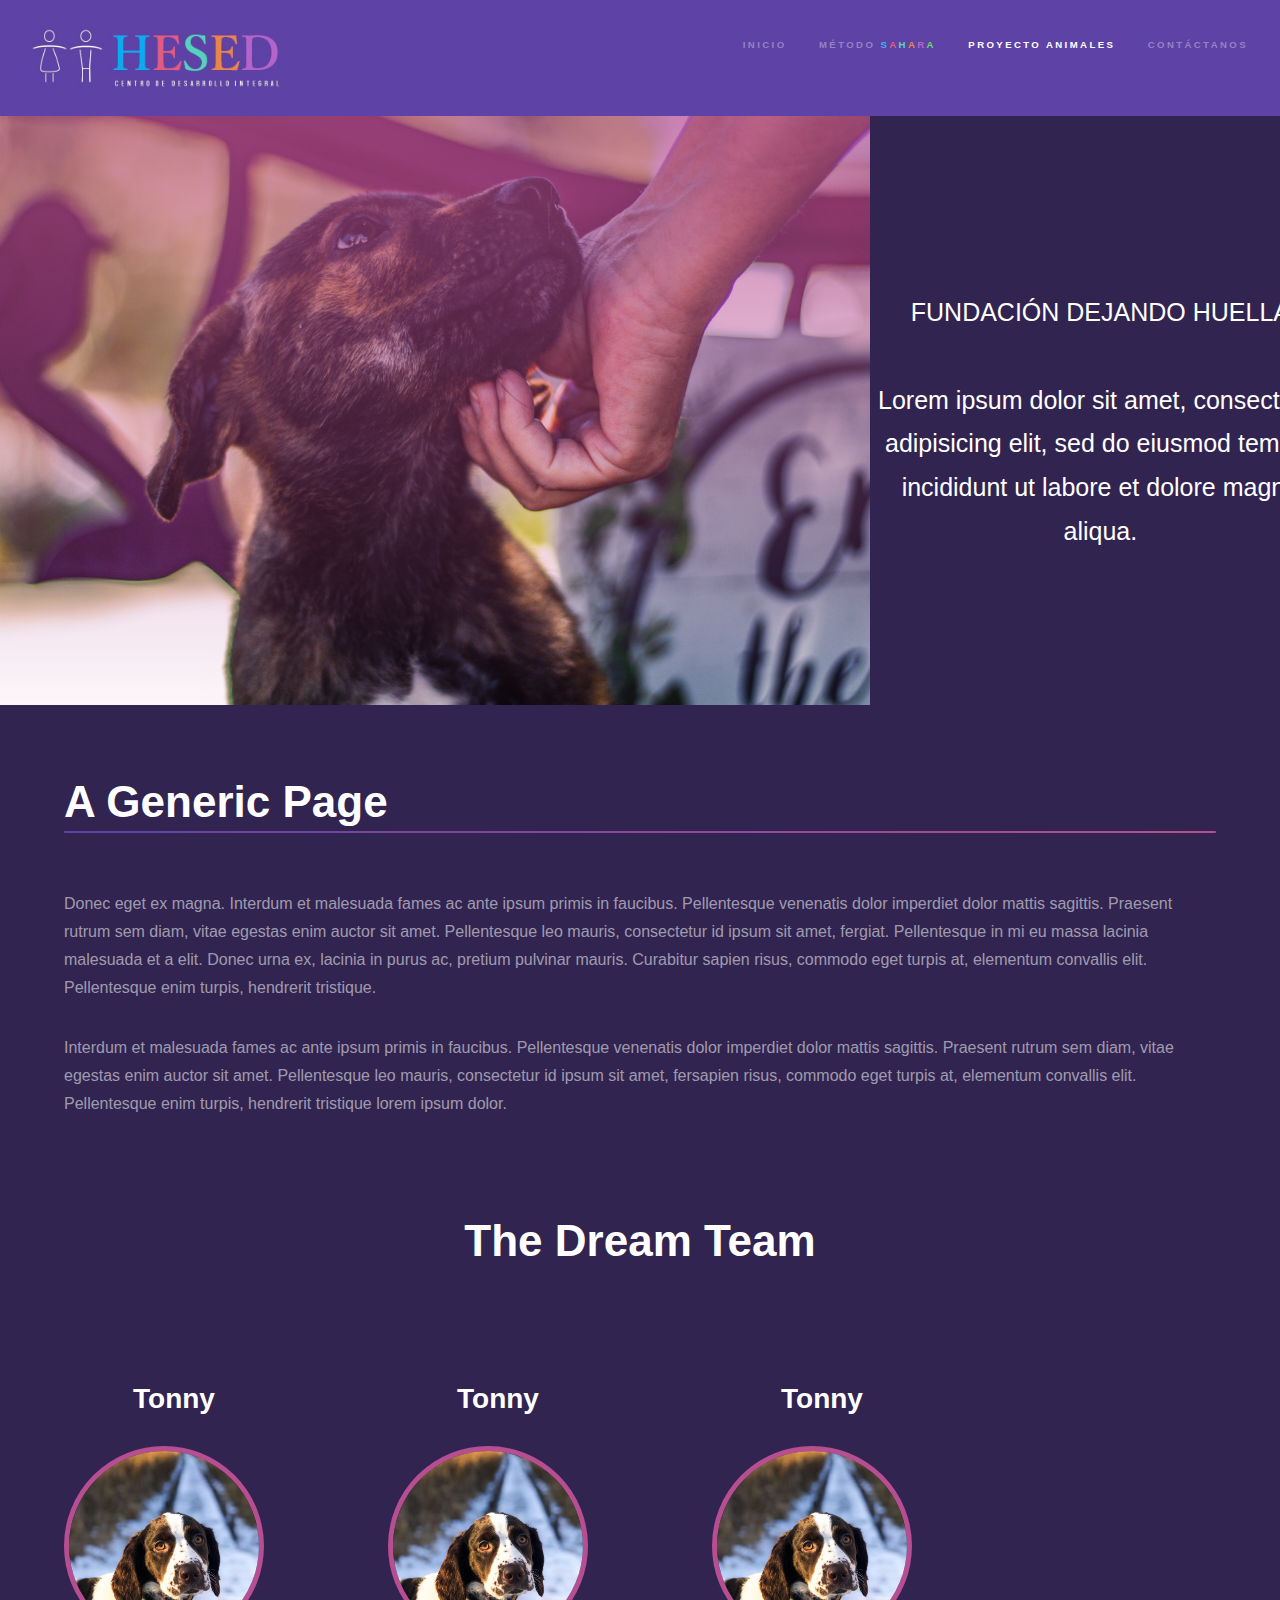
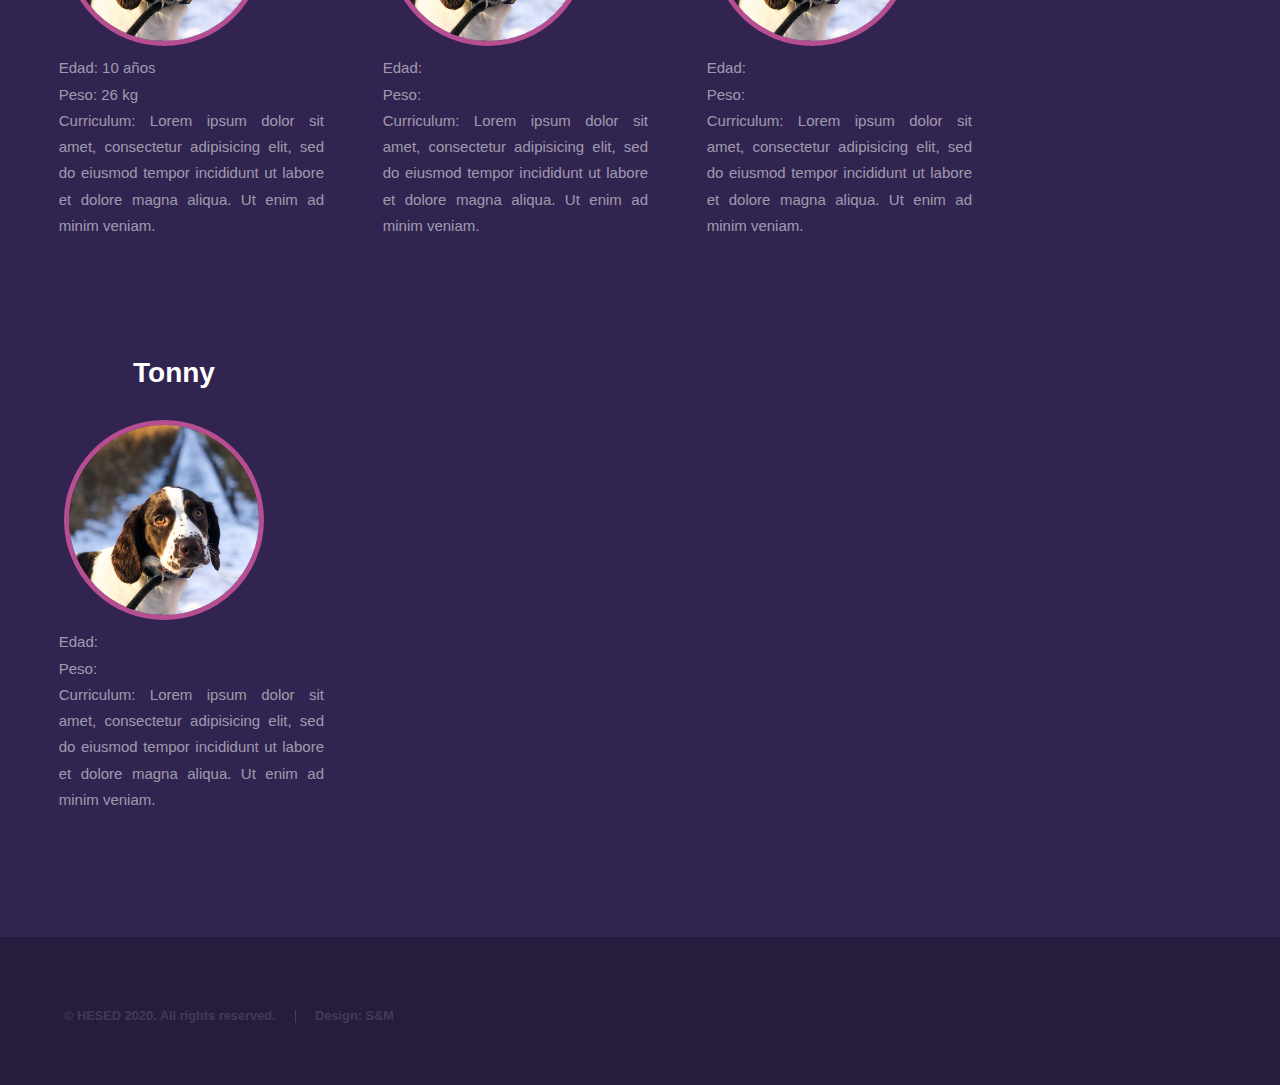
<file: pstaff.html>
<!DOCTYPE HTML>
<!--
	Hyperspace by HTML5 UP
	html5up.net | @ajlkn
	Free for personal and commercial use under the CCA 3.0 license (html5up.net/license)
-->
<html>
	<head>
		<title>HESED - proyecto animales</title>
		<meta charset="utf-8" />
		<meta name="viewport" content="width=device-width, initial-scale=1, user-scalable=no" />
		<link rel="shortcut icon" type="image/x-icon" href="images/niñosgris.png">
		<link rel="stylesheet" href="assets/css/main.css" />
		<noscript><link rel="stylesheet" href="assets/css/noscript.css" /></noscript>
	</head>
	<body class="is-preload">

		<!-- Header -->
			<header id="header">
				<img class="niñosgris" src="images/hesedlogo.jpg">
				<nav>
					<ul>
						<li><a href="index.html">Inicio</a></li>
						<li><a href="index.html#one">Método <ul class="s">S</ul><ul class="a1">A</ul><ul class="h">H</ul><ul class="a2">A</ul><ul class="r">R</ul><ul class="a3">A</ul></a></li>
						<li><a href="index.html#two" class="active">proyecto animales</a></li>
						<li><a href="index.html#three">contáctanos</a></li>
					</ul>
				</nav>
			</header>

		<!-- Wrapper -->
			<div class="grid">
				<div class="grid__uno">
					<figure>
						<img src="images/dejandohuella.jpg">
							<div class="capa">
								<h1></h1>
							</div>
					</figure>
				</div>
				<div class="grid__dos">
					<span>FUNDACIÓN DEJANDO HUELLA</span>
					</br></br>
					<span>Lorem ipsum dolor sit amet, consectetur adipisicing elit, sed do eiusmod
					tempor incididunt ut labore et dolore magna aliqua.</span>
				</div>
			</div>

			<div id="wrapper">

				<!-- Main -->
					<section id="main" class="wrapper">
						<div class="inner">
							<h1 class="major">A Generic Page</h1>
							<p>Donec eget ex magna. Interdum et malesuada fames ac ante ipsum primis in faucibus. Pellentesque venenatis dolor imperdiet dolor mattis sagittis. Praesent rutrum sem diam, vitae egestas enim auctor sit amet. Pellentesque leo mauris, consectetur id ipsum sit amet, fergiat. Pellentesque in mi eu massa lacinia malesuada et a elit. Donec urna ex, lacinia in purus ac, pretium pulvinar mauris. Curabitur sapien risus, commodo eget turpis at, elementum convallis elit. Pellentesque enim turpis, hendrerit tristique.</p>
							<p>Interdum et malesuada fames ac ante ipsum primis in faucibus. Pellentesque venenatis dolor imperdiet dolor mattis sagittis. Praesent rutrum sem diam, vitae egestas enim auctor sit amet. Pellentesque leo mauris, consectetur id ipsum sit amet, fersapien risus, commodo eget turpis at, elementum convallis elit. Pellentesque enim turpis, hendrerit tristique lorem ipsum dolor.</p>
						</div>
					</section>
					<section>
						<h1 class="title__adopta">The Dream Team</h1>
					</section>
					<section class="adopta">
						<div>
							<h2>Tonny</h2>
							<img src="images/adopta.jpg">
							<ul>
								<ol>Edad: 10 años</ol>
								<ol>Peso: 26 kg</ol>
								<ol>Curriculum: Lorem ipsum dolor sit amet, consectetur adipisicing elit, sed do eiusmod
								tempor incididunt ut labore et dolore magna aliqua. Ut enim ad minim veniam.</ol>
							</ul>
						</div>
						<div>
							<h2>Tonny</h2>
							<img src="images/adopta.jpg">
							<ul>
								<ol>Edad:</ol>
								<ol>Peso:</ol>
								<ol>Curriculum: Lorem ipsum dolor sit amet, consectetur adipisicing elit, sed do eiusmod
								tempor incididunt ut labore et dolore magna aliqua. Ut enim ad minim veniam.</ol>
							</ul>
						</div>
						<div>
							<h2>Tonny</h2>
							<img src="images/adopta.jpg">
							<ul>
								<ol>Edad:</ol>
								<ol>Peso:</ol>
								<ol>Curriculum: Lorem ipsum dolor sit amet, consectetur adipisicing elit, sed do eiusmod
								tempor incididunt ut labore et dolore magna aliqua. Ut enim ad minim veniam.</ol>
							</ul>
						</div>
						<div>
							<h2>Tonny</h2>
							<img src="images/adopta.jpg">
							<ul>
								<ol>Edad:</ol>
								<ol>Peso:</ol>
								<ol>Curriculum: Lorem ipsum dolor sit amet, consectetur adipisicing elit, sed do eiusmod
								tempor incididunt ut labore et dolore magna aliqua. Ut enim ad minim veniam.</ol>
							</ul>
						</div>
					</section>

			</div>

		<!-- Footer -->
			<footer id="footer" class="wrapper alt">
				<div class="inner">
					<ul class="menu">
						<li>&copy; HESED 2020. All rights reserved.</li><li>Design: S&M</li>
					</ul>
				</div>
			</footer>

		<!-- Scripts -->
			<script src="assets/js/jquery.min.js"></script>
			<script src="assets/js/jquery.scrollex.min.js"></script>
			<script src="assets/js/jquery.scrolly.min.js"></script>
			<script src="assets/js/browser.min.js"></script>
			<script src="assets/js/breakpoints.min.js"></script>
			<script src="assets/js/util.js"></script>
			<script src="assets/js/main.js"></script>

	</body>
</html>
</file>
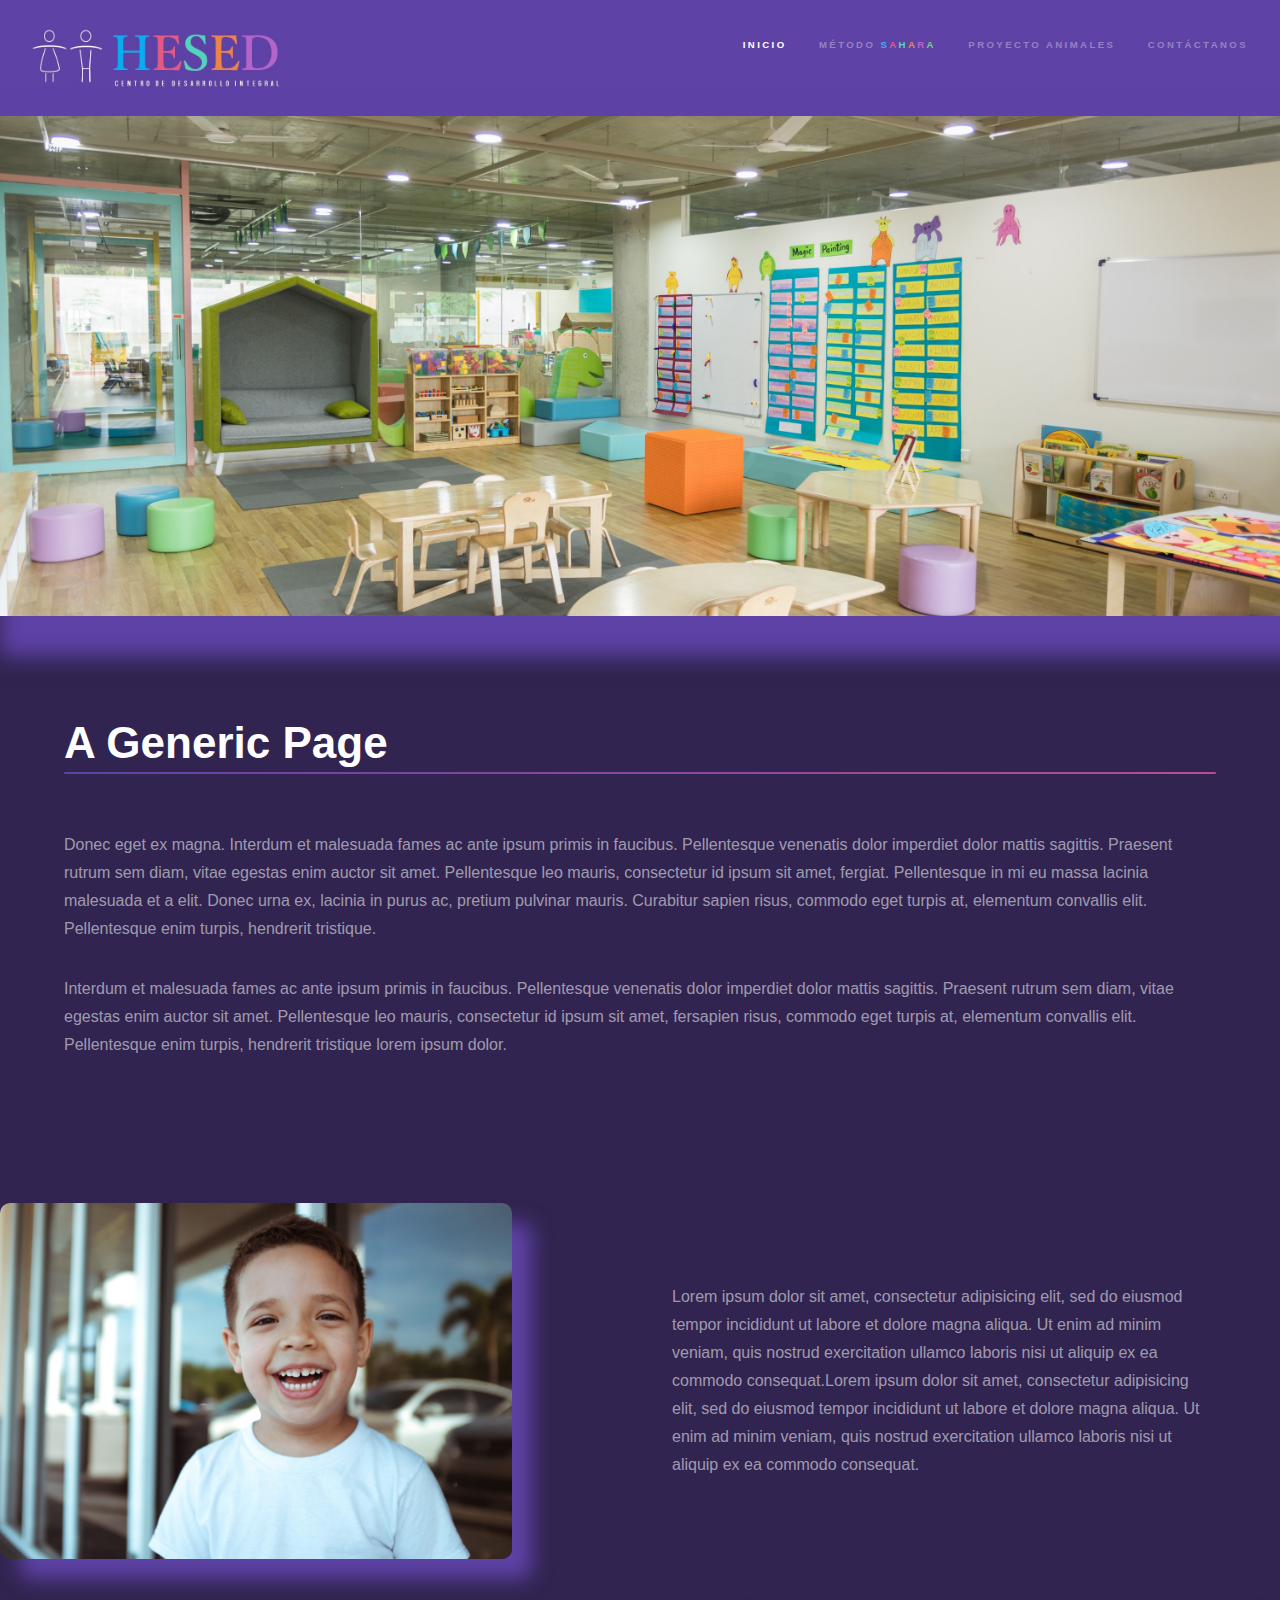
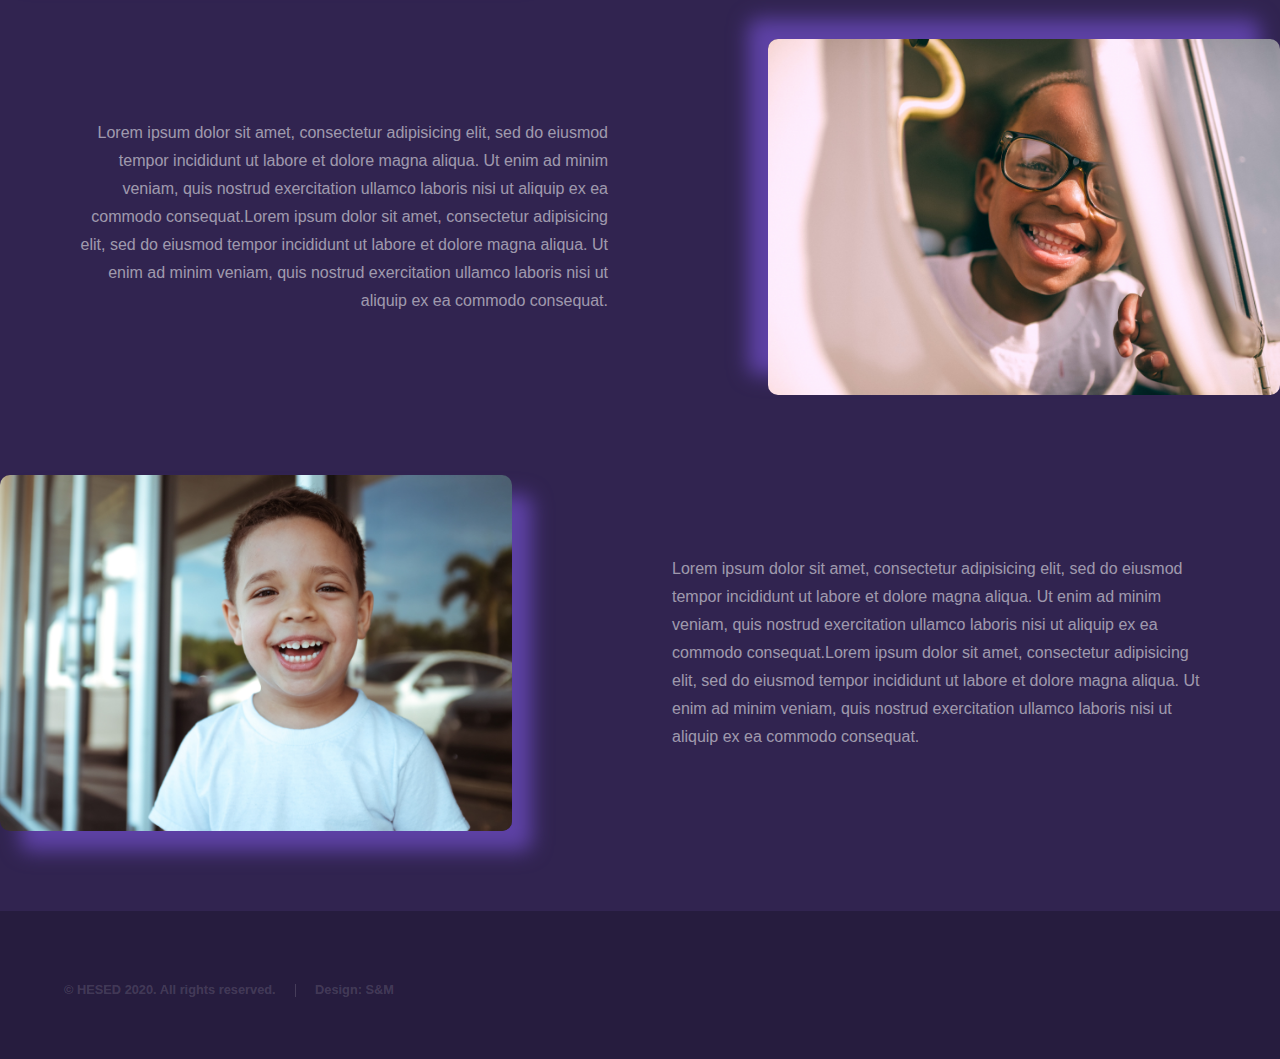
<file: sabermás.html>
<!DOCTYPE HTML>
<!--
	Hyperspace by HTML5 UP
	html5up.net | @ajlkn
	Free for personal and commercial use under the CCA 3.0 license (html5up.net/license)
-->
<html>
	<head>
		<title>HESED - Saber más</title>
		<meta charset="utf-8" />
		<meta name="viewport" content="width=device-width, initial-scale=1, user-scalable=no" />
		<link rel="shortcut icon" type="image/x-icon" href="images/niñosgris.png">
		<link rel="stylesheet" href="assets/css/main.css" />
		<noscript><link rel="stylesheet" href="assets/css/noscript.css" /></noscript>
	</head>
	<body class="is-preload">

		<!-- Header -->
			<header id="header">
				<img class="niñosgris" src="images/hesedlogo.jpg">
				<nav>
					<ul>
						<li><a href="index.html" class="active">Inicio</a></li>
						<li><a href="index.html#one">Método <ul class="s">S</ul><ul class="a1">A</ul><ul class="h">H</ul><ul class="a2">A</ul><ul class="r">R</ul><ul class="a3">A</ul></a></li>
						<li><a href="index.html#two">proyecto animales</a></li>
						<li><a href="hesedcontáctanos.html">contáctanos</a></li>
					</ul>
				</nav>
			</header>

		<!-- Wrapper -->
			<div id="wrapper">

				<!-- Main -->
					<div class="saber__más">
							<img src="images/salon.jpg"/>
					</div>
					<section id="main" class="wrapper">
						<div class="inner">
							<h1 class="major">A Generic Page</h1>
							<p>Donec eget ex magna. Interdum et malesuada fames ac ante ipsum primis in faucibus. Pellentesque venenatis dolor imperdiet dolor mattis sagittis. Praesent rutrum sem diam, vitae egestas enim auctor sit amet. Pellentesque leo mauris, consectetur id ipsum sit amet, fergiat. Pellentesque in mi eu massa lacinia malesuada et a elit. Donec urna ex, lacinia in purus ac, pretium pulvinar mauris. Curabitur sapien risus, commodo eget turpis at, elementum convallis elit. Pellentesque enim turpis, hendrerit tristique.</p>
							<p>Interdum et malesuada fames ac ante ipsum primis in faucibus. Pellentesque venenatis dolor imperdiet dolor mattis sagittis. Praesent rutrum sem diam, vitae egestas enim auctor sit amet. Pellentesque leo mauris, consectetur id ipsum sit amet, fersapien risus, commodo eget turpis at, elementum convallis elit. Pellentesque enim turpis, hendrerit tristique lorem ipsum dolor.</p>
						</div>
					</section>
					<section class="primera">
						<div class="gird__uno">
							<div>
								<img src="images/niño2.jpg">
							</div>
							<div>
								<span class="gird__span">
									Lorem ipsum dolor sit amet, consectetur adipisicing elit, sed do eiusmod
									tempor incididunt ut labore et dolore magna aliqua. Ut enim ad minim veniam,
									quis nostrud exercitation ullamco laboris nisi ut aliquip ex ea commodo
									consequat.Lorem ipsum dolor sit amet, consectetur adipisicing elit, sed do eiusmod
									tempor incididunt ut labore et dolore magna aliqua. Ut enim ad minim veniam,
									quis nostrud exercitation ullamco laboris nisi ut aliquip ex ea commodo
									consequat.
								</span>
							</div>
						</div>
					</section>
					<section class="segunda">
						<div class="gird__dos">
							<div>
								<span class="gird__span">
									Lorem ipsum dolor sit amet, consectetur adipisicing elit, sed do eiusmod
									tempor incididunt ut labore et dolore magna aliqua. Ut enim ad minim veniam,
									quis nostrud exercitation ullamco laboris nisi ut aliquip ex ea commodo
									consequat.Lorem ipsum dolor sit amet, consectetur adipisicing elit, sed do eiusmod
									tempor incididunt ut labore et dolore magna aliqua. Ut enim ad minim veniam,
									quis nostrud exercitation ullamco laboris nisi ut aliquip ex ea commodo
									consequat.
								</span>
							</div>
							<div>
								<img src="images/child.jpg">
							</div>
						</div>
					</section>
					<section class="primera">
						<div class="gird__uno">
							<div>
								<img src="images/niño2.jpg">
							</div>
							<div>
								<span class="gird__span">
									Lorem ipsum dolor sit amet, consectetur adipisicing elit, sed do eiusmod
									tempor incididunt ut labore et dolore magna aliqua. Ut enim ad minim veniam,
									quis nostrud exercitation ullamco laboris nisi ut aliquip ex ea commodo
									consequat.Lorem ipsum dolor sit amet, consectetur adipisicing elit, sed do eiusmod
									tempor incididunt ut labore et dolore magna aliqua. Ut enim ad minim veniam,
									quis nostrud exercitation ullamco laboris nisi ut aliquip ex ea commodo
									consequat.
								</span>
							</div>
						</div>
					</section>

			</div>

		<!-- Footer -->
			<footer id="footer" class="wrapper alt">
				<div class="inner">
					<ul class="menu">
						<li>&copy; HESED 2020. All rights reserved.</li><li>Design: S&M</li>
					</ul>
				</div>
			</footer>

		<!-- Scripts -->
			<script src="assets/js/jquery.min.js"></script>
			<script src="assets/js/jquery.scrollex.min.js"></script>
			<script src="assets/js/jquery.scrolly.min.js"></script>
			<script src="assets/js/browser.min.js"></script>
			<script src="assets/js/breakpoints.min.js"></script>
			<script src="assets/js/util.js"></script>
			<script src="assets/js/main.js"></script>

	</body>
</html>
</file>
<file: assets/css/noscript.css>
/*
	Hyperspace by HTML5 UP
	html5up.net | @ajlkn
	Free for personal and commercial use under the CCA 3.0 license (html5up.net/license)
*/

/* Spotlights */

	.spotlights > section > .image:before {
		opacity: 0 !important;
	}

	.spotlights > section > .content > .inner {
		-moz-transform: none !important;
		-webkit-transform: none !important;
		-ms-transform: none !important;
		transform: none !important;
		opacity: 1 !important;
	}

/* Wrapper */

	.wrapper > .inner {
		opacity: 1 !important;
		-moz-transform: none !important;
		-webkit-transform: none !important;
		-ms-transform: none !important;
		transform: none !important;
	}

/* Sidebar */

	#sidebar > .inner {
		opacity: 1 !important;
	}

	#sidebar nav > ul > li {
		-moz-transform: none !important;
		-webkit-transform: none !important;
		-ms-transform: none !important;
		transform: none !important;
		opacity: 1 !important;
	}
</file>
<file: assets/css/main.css>
@import url(fontawesome-all.min.css);

/*
	Hyperspace by HTML5 UP
	html5up.net | @ajlkn
	Free for personal and commercial use under the CCA 3.0 license (html5up.net/license)
*/

html, body, div, span, applet, object,
iframe, h1, h2, h3, h4, h5, h6, p, blockquote,
pre, a, abbr, acronym, address, big, cite,
code, del, dfn, em, img, ins, kbd, q, s, samp,
small, strike, strong, sub, sup, tt, var, b,
u, i, center, dl, dt, dd, ol, ul, li, fieldset,
form, label, legend, table, caption, tbody,
tfoot, thead, tr, th, td, article, aside,
canvas, details, embed, figure, figcaption,
footer, header, hgroup, menu, nav, output, ruby,
section, summary, time, mark, audio, video {
	margin: 0;
	padding: 0;
	border: 0;
	font-size: 100%;
	font: inherit;
	vertical-align: baseline;}

article, aside, details, figcaption, figure,
footer, header, hgroup, menu, nav, section {
	display: block;}

body {
	line-height: 1;
}

ol, ul {
	list-style: none;
}

blockquote, q {
	quotes: none;
}

	blockquote:before, blockquote:after, q:before, q:after {
		content: '';
		content: none;
	}

table {
	border-collapse: collapse;
	border-spacing: 0;
}

body {
	-webkit-text-size-adjust: none;
}

mark {
	background-color: transparent;
	color: inherit;
}

input::-moz-focus-inner {
	border: 0;
	padding: 0;
}

input, select, textarea {
	-moz-appearance: none;
	-webkit-appearance: none;
	-ms-appearance: none;
	appearance: none;
}

/* Basic */

	@-ms-viewport {
		width: device-width;
	}

	body {
		-ms-overflow-style: scrollbar;
	}

	@media screen and (max-width: 480px) {

		html, body {
			min-width: 320px;
		}

	}

	html {
		box-sizing: border-box;
	}

	*, *:before, *:after {
		box-sizing: inherit;
	}

	body {
		background: #312450;
	}

		body.is-preload *, body.is-preload *:before, body.is-preload *:after {
			-moz-animation: none !important;
			-webkit-animation: !important;
			-ms-animation: none !important;
			animation: none !important;
			-moz-transition: none !important;
			-webkit-transition: none !important;
			-ms-transition: none !important;
			transition: none !important;
		}

/* Type */

	body, input, select, textarea {
		color: rgba(255, 255, 255, 0.55);
		font-family: Arial, Helvetica, sans-serif;
		font-size: 16.5pt;
		font-weight: normal;
		line-height: 1.75;
	}

		@media screen and (max-width: 1680px) {

			body, input, select, textarea {
				font-size: 13pt;
			}

		}

		@media screen and (max-width: 1280px) {

			body, input, select, textarea {
				font-size: 12pt;
			}

		}

		@media screen and (max-width: 360px) {

			body, input, select, textarea {
				font-size: 11pt;
			}

		}

	a {
		-moz-transition: color 0.2s ease, border-bottom-color 0.2s ease;
		-webkit-transition: color 0.2s ease, border-bottom-color 0.2s ease;
		-ms-transition: color 0.2s ease, border-bottom-color 0.2s ease;
		transition: color 0.2s ease, border-bottom-color 0.2s ease;
		border-bottom: dotted 1px rgba(255, 255, 255, 0.35);
		color: inherit;
		text-decoration: none;
	}

		a:hover {
			border-bottom-color: transparent;
			color: #ffffff;
		}

	strong, b {
		color: #ffffff;
		font-weight: bold;
	}

	em, i {
		font-style: italic;
	}

	p {
		margin: 0 0 2em 0;
	}

	h1, h2, h3, h4, h5, h6 {
		color: #ffffff;
		font-weight: bold;
		line-height: 0.7;
		margin: 0 0 0.5em 0;
	}

		h1 a, h2 a, h3 a, h4 a, h5 a, h6 a {
			color: inherit;
			text-decoration: none;
		}

	h1 {
		font-size: 2.75em;
	}

		h1.major {
			margin: 0 0 1.3em 0;
			position: relative;
			padding-bottom: 0.35em;
		}

			h1.major:after {
				background-image: -moz-linear-gradient(to right, #5e42a6, #b74e91);
				background-image: -webkit-linear-gradient(to right, #5e42a6, #b74e91);
				background-image: -ms-linear-gradient(to right, #5e42a6, #b74e91);
				background-image: linear-gradient(to right, #5e42a6, #b74e91);
				-moz-transition: max-width 0.2s ease;
				-webkit-transition: max-width 0.2s ease;
				-ms-transition: max-width 0.2s ease;
				transition: max-width 0.2s ease;
				border-radius: 0.2em;
				bottom: 0;
				content: '';
				height: 0.05em;
				position: absolute;
				right: 0;
				width: 100%;
			}

	h2 {
		font-size: 1.75em;
	}

	h3 {
		font-size: 1.1em;
	}

		h3.h3generic {
			text-align: left;
			margin: -4em 0 0 0;
			height: 1.5em;
		}

	h4 {
		font-size: 1em;
	}

	h5 {
		font-size: 0.8em;
	}

	h6 {
		font-size: 0.6em;
	}

	@media screen and (max-width: 736px) {

		h1 {
			font-size: 2em;
		}

		h2 {
			font-size: 1.25em;
		}

		h3 {
			font-size: 1em;
		}

		h4 {
			font-size: 0.8em;
		}

		h5 {
			font-size: 0.6em;
		}

		h6 {
			font-size: 0.6em;
		}

	}

	sub {
		font-size: 0.8em;
		position: relative;
		top: 0.5em;
	}

	sup {
		font-size: 0.8em;
		position: relative;
		top: -0.5em;
	}

	blockquote {
		border-left: solid 4px rgba(255, 255, 255, 0.15);
		font-style: italic;
		margin: 0 0 2em 0;
		padding: 0.5em 0 0.5em 2em;
	}

	code {
		background: rgba(255, 255, 255, 0.05);
		border-radius: 0.25em;
		border: solid 1px rgba(255, 255, 255, 0.15);
		font-family: "Courier New", monospace;
		font-size: 0.9em;
		margin: 0 0.25em;
		padding: 0.25em 0.65em;
	}

	pre {
		-webkit-overflow-scrolling: touch;
		font-family: "Courier New", monospace;
		font-size: 0.9em;
		margin: 0 0 2em 0;
	}

		pre code {
			display: block;
			line-height: 1.75em;
			padding: 1em 1.5em;
			overflow-x: auto;
		}

	hr {
		border: 0;
		border-bottom: solid 1px rgba(255, 255, 255, 0.15);
		margin: 2em 0;
	}

		hr.major {
			margin: 3em 0;
		}

	.align-left {
		text-align: left;
	}

	.align-center {
		text-align: center;
	}

	.align-right {
		text-align: right;
	}

/* Row */

	.row {
		display: flex;
		flex-wrap: wrap;
		box-sizing: border-box;
		align-items: stretch;
	}

		.row > * {
			box-sizing: border-box;
		}

		.row.gtr-uniform > * > :last-child {
			margin-bottom: 0;
		}

		.row.aln-left {
			justify-content: flex-start;
		}

		.row.aln-center {
			justify-content: center;
		}

		.row.aln-right {
			justify-content: flex-end;
		}

		.row.aln-top {
			align-items: flex-start;
		}

		.row.aln-middle {
			align-items: center;
		}

		.row.aln-bottom {
			align-items: flex-end;
		}

		.row > .imp {
			order: -1;
		}

		.row > .col-1 {
			width: 8.33333%;
		}

		.row > .off-1 {
			margin-left: 8.33333%;
		}

		.row > .col-2 {
			width: 16.66667%;
		}

		.row > .off-2 {
			margin-left: 16.66667%;
		}

		.row > .col-3 {
			width: 25%;
		}

		.row > .off-3 {
			margin-left: 25%;
		}

		.row > .col-4 {
			width: 33.33333%;
		}

		.row > .off-4 {
			margin-left: 33.33333%;
		}

		.row > .col-5 {
			width: 41.66667%;
		}

		.row > .off-5 {
			margin-left: 41.66667%;
		}

		.row > .col-6 {
			width: 50%;
		}

		.row > .off-6 {
			margin-left: 50%;
		}

		.row > .col-7 {
			width: 58.33333%;
		}

		.row > .off-7 {
			margin-left: 58.33333%;
		}

		.row > .col-8 {
			width: 66.66667%;
		}

		.row > .off-8 {
			margin-left: 66.66667%;
		}

		.row > .col-9 {
			width: 75%;
		}

		.row > .off-9 {
			margin-left: 75%;
		}

		.row > .col-10 {
			width: 83.33333%;
		}

		.row > .off-10 {
			margin-left: 83.33333%;
		}

		.row > .col-11 {
			width: 91.66667%;
		}

		.row > .off-11 {
			margin-left: 91.66667%;
		}

		.row > .col-12 {
			width: 100%;
		}

		.row > .off-12 {
			margin-left: 100%;
		}

		.row.gtr-0 {
			margin-top: 0;
			margin-left: 0em;
		}

			.row.gtr-0 > * {
				padding: 0 0 0 0em;
			}

			.row.gtr-0.gtr-uniform {
				margin-top: 0em;
			}

				.row.gtr-0.gtr-uniform > * {
					padding-top: 0em;
				}

		.row.gtr-25 {
			margin-top: 0;
			margin-left: -0.375em;
		}

			.row.gtr-25 > * {
				padding: 0 0 0 0.375em;
			}

			.row.gtr-25.gtr-uniform {
				margin-top: -0.375em;
			}

				.row.gtr-25.gtr-uniform > * {
					padding-top: 0.375em;
				}

		.row.gtr-50 {
			margin-top: 0;
			margin-left: -0.75em;
		}

			.row.gtr-50 > * {
				padding: 0 0 0 0.75em;
			}

			.row.gtr-50.gtr-uniform {
				margin-top: -0.75em;
			}

				.row.gtr-50.gtr-uniform > * {
					padding-top: 0.75em;
				}

		.row {
			margin-top: 0;
			margin-left: -1.5em;
		}

			.row > * {
				padding: 0 0 0 1.5em;
			}

			.row.gtr-uniform {
				margin-top: -1.5em;
			}

				.row.gtr-uniform > * {
					padding-top: 1.5em;
				}

		.row.gtr-150 {
			margin-top: 0;
			margin-left: -2.25em;
		}

			.row.gtr-150 > * {
				padding: 0 0 0 2.25em;
			}

			.row.gtr-150.gtr-uniform {
				margin-top: -2.25em;
			}

				.row.gtr-150.gtr-uniform > * {
					padding-top: 2.25em;
				}

		.row.gtr-200 {
			margin-top: 0;
			margin-left: -3em;
		}

			.row.gtr-200 > * {
				padding: 0 0 0 3em;
			}

			.row.gtr-200.gtr-uniform {
				margin-top: -3em;
			}

				.row.gtr-200.gtr-uniform > * {
					padding-top: 3em;
				}

		@media screen and (max-width: 1680px) {

			.row {
				display: flex;
				flex-wrap: wrap;
				box-sizing: border-box;
				align-items: stretch;
			}

				.row > * {
					box-sizing: border-box;
				}

				.row.gtr-uniform > * > :last-child {
					margin-bottom: 0;
				}

				.row.aln-left {
					justify-content: flex-start;
				}

				.row.aln-center {
					justify-content: center;
				}

				.row.aln-right {
					justify-content: flex-end;
				}

				.row.aln-top {
					align-items: flex-start;
				}

				.row.aln-middle {
					align-items: center;
				}

				.row.aln-bottom {
					align-items: flex-end;
				}

				.row > .imp-xlarge {
					order: -1;
				}

				.row > .col-1-xlarge {
					width: 8.33333%;
				}

				.row > .off-1-xlarge {
					margin-left: 8.33333%;
				}

				.row > .col-2-xlarge {
					width: 16.66667%;
				}

				.row > .off-2-xlarge {
					margin-left: 16.66667%;
				}

				.row > .col-3-xlarge {
					width: 25%;
				}

				.row > .off-3-xlarge {
					margin-left: 25%;
				}

				.row > .col-4-xlarge {
					width: 33.33333%;
				}

				.row > .off-4-xlarge {
					margin-left: 33.33333%;
				}

				.row > .col-5-xlarge {
					width: 41.66667%;
				}

				.row > .off-5-xlarge {
					margin-left: 41.66667%;
				}

				.row > .col-6-xlarge {
					width: 50%;
				}

				.row > .off-6-xlarge {
					margin-left: 50%;
				}

				.row > .col-7-xlarge {
					width: 58.33333%;
				}

				.row > .off-7-xlarge {
					margin-left: 58.33333%;
				}

				.row > .col-8-xlarge {
					width: 66.66667%;
				}

				.row > .off-8-xlarge {
					margin-left: 66.66667%;
				}

				.row > .col-9-xlarge {
					width: 75%;
				}

				.row > .off-9-xlarge {
					margin-left: 75%;
				}

				.row > .col-10-xlarge {
					width: 83.33333%;
				}

				.row > .off-10-xlarge {
					margin-left: 83.33333%;
				}

				.row > .col-11-xlarge {
					width: 91.66667%;
				}

				.row > .off-11-xlarge {
					margin-left: 91.66667%;
				}

				.row > .col-12-xlarge {
					width: 100%;
				}

				.row > .off-12-xlarge {
					margin-left: 100%;
				}

				.row.gtr-0 {
					margin-top: 0;
					margin-left: 0em;
				}

					.row.gtr-0 > * {
						padding: 0 0 0 0em;
					}

					.row.gtr-0.gtr-uniform {
						margin-top: 0em;
					}

						.row.gtr-0.gtr-uniform > * {
							padding-top: 0em;
						}

				.row.gtr-25 {
					margin-top: 0;
					margin-left: -0.375em;
				}

					.row.gtr-25 > * {
						padding: 0 0 0 0.375em;
					}

					.row.gtr-25.gtr-uniform {
						margin-top: -0.375em;
					}

						.row.gtr-25.gtr-uniform > * {
							padding-top: 0.375em;
						}

				.row.gtr-50 {
					margin-top: 0;
					margin-left: -0.75em;
				}

					.row.gtr-50 > * {
						padding: 0 0 0 0.75em;
					}

					.row.gtr-50.gtr-uniform {
						margin-top: -0.75em;
					}

						.row.gtr-50.gtr-uniform > * {
							padding-top: 0.75em;
						}

				.row {
					margin-top: 0;
					margin-left: -1.5em;
				}

					.row > * {
						padding: 0 0 0 1.5em;
					}

					.row.gtr-uniform {
						margin-top: -1.5em;
					}

						.row.gtr-uniform > * {
							padding-top: 1.5em;
						}

				.row.gtr-150 {
					margin-top: 0;
					margin-left: -2.25em;
				}

					.row.gtr-150 > * {
						padding: 0 0 0 2.25em;
					}

					.row.gtr-150.gtr-uniform {
						margin-top: -2.25em;
					}

						.row.gtr-150.gtr-uniform > * {
							padding-top: 2.25em;
						}

				.row.gtr-200 {
					margin-top: 0;
					margin-left: -3em;
				}

					.row.gtr-200 > * {
						padding: 0 0 0 3em;
					}

					.row.gtr-200.gtr-uniform {
						margin-top: -3em;
					}

						.row.gtr-200.gtr-uniform > * {
							padding-top: 3em;
						}

		}

		@media screen and (max-width: 1280px) {

			.row {
				display: flex;
				flex-wrap: wrap;
				box-sizing: border-box;
				align-items: stretch;
			}

				.row > * {
					box-sizing: border-box;
				}

				.row.gtr-uniform > * > :last-child {
					margin-bottom: 0;
				}

				.row.aln-left {
					justify-content: flex-start;
				}

				.row.aln-center {
					justify-content: center;
				}

				.row.aln-right {
					justify-content: flex-end;
				}

				.row.aln-top {
					align-items: flex-start;
				}

				.row.aln-middle {
					align-items: center;
				}

				.row.aln-bottom {
					align-items: flex-end;
				}

				.row > .imp-large {
					order: -1;
				}

				.row > .col-1-large {
					width: 8.33333%;
				}

				.row > .off-1-large {
					margin-left: 8.33333%;
				}

				.row > .col-2-large {
					width: 16.66667%;
				}

				.row > .off-2-large {
					margin-left: 16.66667%;
				}

				.row > .col-3-large {
					width: 25%;
				}

				.row > .off-3-large {
					margin-left: 25%;
				}

				.row > .col-4-large {
					width: 33.33333%;
				}

				.row > .off-4-large {
					margin-left: 33.33333%;
				}

				.row > .col-5-large {
					width: 41.66667%;
				}

				.row > .off-5-large {
					margin-left: 41.66667%;
				}

				.row > .col-6-large {
					width: 50%;
				}

				.row > .off-6-large {
					margin-left: 50%;
				}

				.row > .col-7-large {
					width: 58.33333%;
				}

				.row > .off-7-large {
					margin-left: 58.33333%;
				}

				.row > .col-8-large {
					width: 66.66667%;
				}

				.row > .off-8-large {
					margin-left: 66.66667%;
				}

				.row > .col-9-large {
					width: 75%;
				}

				.row > .off-9-large {
					margin-left: 75%;
				}

				.row > .col-10-large {
					width: 83.33333%;
				}

				.row > .off-10-large {
					margin-left: 83.33333%;
				}

				.row > .col-11-large {
					width: 91.66667%;
				}

				.row > .off-11-large {
					margin-left: 91.66667%;
				}

				.row > .col-12-large {
					width: 100%;
				}

				.row > .off-12-large {
					margin-left: 100%;
				}

				.row.gtr-0 {
					margin-top: 0;
					margin-left: 0em;
				}

					.row.gtr-0 > * {
						padding: 0 0 0 0em;
					}

					.row.gtr-0.gtr-uniform {
						margin-top: 0em;
					}

						.row.gtr-0.gtr-uniform > * {
							padding-top: 0em;
						}

				.row.gtr-25 {
					margin-top: 0;
					margin-left: -0.375em;
				}

					.row.gtr-25 > * {
						padding: 0 0 0 0.375em;
					}

					.row.gtr-25.gtr-uniform {
						margin-top: -0.375em;
					}

						.row.gtr-25.gtr-uniform > * {
							padding-top: 0.375em;
						}

				.row.gtr-50 {
					margin-top: 0;
					margin-left: -0.75em;
				}

					.row.gtr-50 > * {
						padding: 0 0 0 0.75em;
					}

					.row.gtr-50.gtr-uniform {
						margin-top: -0.75em;
					}

						.row.gtr-50.gtr-uniform > * {
							padding-top: 0.75em;
						}

				.row {
					margin-top: 0;
					margin-left: -1.5em;
				}

					.row > * {
						padding: 0 0 0 1.5em;
					}

					.row.gtr-uniform {
						margin-top: -1.5em;
					}

						.row.gtr-uniform > * {
							padding-top: 1.5em;
						}

				.row.gtr-150 {
					margin-top: 0;
					margin-left: -2.25em;
				}

					.row.gtr-150 > * {
						padding: 0 0 0 2.25em;
					}

					.row.gtr-150.gtr-uniform {
						margin-top: -2.25em;
					}

						.row.gtr-150.gtr-uniform > * {
							padding-top: 2.25em;
						}

				.row.gtr-200 {
					margin-top: 0;
					margin-left: -3em;
				}

					.row.gtr-200 > * {
						padding: 0 0 0 3em;
					}

					.row.gtr-200.gtr-uniform {
						margin-top: -3em;
					}

						.row.gtr-200.gtr-uniform > * {
							padding-top: 3em;
						}

		}

		@media screen and (max-width: 980px) {

			.row {
				display: flex;
				flex-wrap: wrap;
				box-sizing: border-box;
				align-items: stretch;
			}

				.row > * {
					box-sizing: border-box;
				}

				.row.gtr-uniform > * > :last-child {
					margin-bottom: 0;
				}

				.row.aln-left {
					justify-content: flex-start;
				}

				.row.aln-center {
					justify-content: center;
				}

				.row.aln-right {
					justify-content: flex-end;
				}

				.row.aln-top {
					align-items: flex-start;
				}

				.row.aln-middle {
					align-items: center;
				}

				.row.aln-bottom {
					align-items: flex-end;
				}

				.row > .imp-medium {
					order: -1;
				}

				.row > .col-1-medium {
					width: 8.33333%;
				}

				.row > .off-1-medium {
					margin-left: 8.33333%;
				}

				.row > .col-2-medium {
					width: 16.66667%;
				}

				.row > .off-2-medium {
					margin-left: 16.66667%;
				}

				.row > .col-3-medium {
					width: 25%;
				}

				.row > .off-3-medium {
					margin-left: 25%;
				}

				.row > .col-4-medium {
					width: 33.33333%;
				}

				.row > .off-4-medium {
					margin-left: 33.33333%;
				}

				.row > .col-5-medium {
					width: 41.66667%;
				}

				.row > .off-5-medium {
					margin-left: 41.66667%;
				}

				.row > .col-6-medium {
					width: 50%;
				}

				.row > .off-6-medium {
					margin-left: 50%;
				}

				.row > .col-7-medium {
					width: 58.33333%;
				}

				.row > .off-7-medium {
					margin-left: 58.33333%;
				}

				.row > .col-8-medium {
					width: 66.66667%;
				}

				.row > .off-8-medium {
					margin-left: 66.66667%;
				}

				.row > .col-9-medium {
					width: 75%;
				}

				.row > .off-9-medium {
					margin-left: 75%;
				}

				.row > .col-10-medium {
					width: 83.33333%;
				}

				.row > .off-10-medium {
					margin-left: 83.33333%;
				}

				.row > .col-11-medium {
					width: 91.66667%;
				}

				.row > .off-11-medium {
					margin-left: 91.66667%;
				}

				.row > .col-12-medium {
					width: 100%;
				}

				.row > .off-12-medium {
					margin-left: 100%;
				}

				.row.gtr-0 {
					margin-top: 0;
					margin-left: 0em;
				}

					.row.gtr-0 > * {
						padding: 0 0 0 0em;
					}

					.row.gtr-0.gtr-uniform {
						margin-top: 0em;
					}

						.row.gtr-0.gtr-uniform > * {
							padding-top: 0em;
						}

				.row.gtr-25 {
					margin-top: 0;
					margin-left: -0.375em;
				}

					.row.gtr-25 > * {
						padding: 0 0 0 0.375em;
					}

					.row.gtr-25.gtr-uniform {
						margin-top: -0.375em;
					}

						.row.gtr-25.gtr-uniform > * {
							padding-top: 0.375em;
						}

				.row.gtr-50 {
					margin-top: 0;
					margin-left: -0.75em;
				}

					.row.gtr-50 > * {
						padding: 0 0 0 0.75em;
					}

					.row.gtr-50.gtr-uniform {
						margin-top: -0.75em;
					}

						.row.gtr-50.gtr-uniform > * {
							padding-top: 0.75em;
						}

				.row {
					margin-top: 0;
					margin-left: -1.5em;
				}

					.row > * {
						padding: 0 0 0 1.5em;
					}

					.row.gtr-uniform {
						margin-top: -1.5em;
					}

						.row.gtr-uniform > * {
							padding-top: 1.5em;
						}

				.row.gtr-150 {
					margin-top: 0;
					margin-left: -2.25em;
				}

					.row.gtr-150 > * {
						padding: 0 0 0 2.25em;
					}

					.row.gtr-150.gtr-uniform {
						margin-top: -2.25em;
					}

						.row.gtr-150.gtr-uniform > * {
							padding-top: 2.25em;
						}

				.row.gtr-200 {
					margin-top: 0;
					margin-left: -3em;
				}

					.row.gtr-200 > * {
						padding: 0 0 0 3em;
					}

					.row.gtr-200.gtr-uniform {
						margin-top: -3em;
					}

						.row.gtr-200.gtr-uniform > * {
							padding-top: 3em;
						}

		}

		@media screen and (max-width: 736px) {

			.row {
				display: flex;
				flex-wrap: wrap;
				box-sizing: border-box;
				align-items: stretch;
			}

				.row > * {
					box-sizing: border-box;
				}

				.row.gtr-uniform > * > :last-child {
					margin-bottom: 0;
				}

				.row.aln-left {
					justify-content: flex-start;
				}

				.row.aln-center {
					justify-content: center;
				}

				.row.aln-right {
					justify-content: flex-end;
				}

				.row.aln-top {
					align-items: flex-start;
				}

				.row.aln-middle {
					align-items: center;
				}

				.row.aln-bottom {
					align-items: flex-end;
				}

				.row > .imp-small {
					order: -1;
				}

				.row > .col-1-small {
					width: 8.33333%;
				}

				.row > .off-1-small {
					margin-left: 8.33333%;
				}

				.row > .col-2-small {
					width: 16.66667%;
				}

				.row > .off-2-small {
					margin-left: 16.66667%;
				}

				.row > .col-3-small {
					width: 25%;
				}

				.row > .off-3-small {
					margin-left: 25%;
				}

				.row > .col-4-small {
					width: 33.33333%;
				}

				.row > .off-4-small {
					margin-left: 33.33333%;
				}

				.row > .col-5-small {
					width: 41.66667%;
				}

				.row > .off-5-small {
					margin-left: 41.66667%;
				}

				.row > .col-6-small {
					width: 50%;
				}

				.row > .off-6-small {
					margin-left: 50%;
				}

				.row > .col-7-small {
					width: 58.33333%;
				}

				.row > .off-7-small {
					margin-left: 58.33333%;
				}

				.row > .col-8-small {
					width: 66.66667%;
				}

				.row > .off-8-small {
					margin-left: 66.66667%;
				}

				.row > .col-9-small {
					width: 75%;
				}

				.row > .off-9-small {
					margin-left: 75%;
				}

				.row > .col-10-small {
					width: 83.33333%;
				}

				.row > .off-10-small {
					margin-left: 83.33333%;
				}

				.row > .col-11-small {
					width: 91.66667%;
				}

				.row > .off-11-small {
					margin-left: 91.66667%;
				}

				.row > .col-12-small {
					width: 100%;
				}

				.row > .off-12-small {
					margin-left: 100%;
				}

				.row.gtr-0 {
					margin-top: 0;
					margin-left: 0em;
				}

					.row.gtr-0 > * {
						padding: 0 0 0 0em;
					}

					.row.gtr-0.gtr-uniform {
						margin-top: 0em;
					}

						.row.gtr-0.gtr-uniform > * {
							padding-top: 0em;
						}

				.row.gtr-25 {
					margin-top: 0;
					margin-left: -0.375em;
				}

					.row.gtr-25 > * {
						padding: 0 0 0 0.375em;
					}

					.row.gtr-25.gtr-uniform {
						margin-top: -0.375em;
					}

						.row.gtr-25.gtr-uniform > * {
							padding-top: 0.375em;
						}

				.row.gtr-50 {
					margin-top: 0;
					margin-left: -0.75em;
				}

					.row.gtr-50 > * {
						padding: 0 0 0 0.75em;
					}

					.row.gtr-50.gtr-uniform {
						margin-top: -0.75em;
					}

						.row.gtr-50.gtr-uniform > * {
							padding-top: 0.75em;
						}

				.row {
					margin-top: 0;
					margin-left: -1.5em;
				}

					.row > * {
						padding: 0 0 0 1.5em;
					}

					.row.gtr-uniform {
						margin-top: -1.5em;
					}

						.row.gtr-uniform > * {
							padding-top: 1.5em;
						}

				.row.gtr-150 {
					margin-top: 0;
					margin-left: -2.25em;
				}

					.row.gtr-150 > * {
						padding: 0 0 0 2.25em;
					}

					.row.gtr-150.gtr-uniform {
						margin-top: -2.25em;
					}

						.row.gtr-150.gtr-uniform > * {
							padding-top: 2.25em;
						}

				.row.gtr-200 {
					margin-top: 0;
					margin-left: -3em;
				}

					.row.gtr-200 > * {
						padding: 0 0 0 3em;
					}

					.row.gtr-200.gtr-uniform {
						margin-top: -3em;
					}

						.row.gtr-200.gtr-uniform > * {
							padding-top: 3em;
						}

		}

		@media screen and (max-width: 480px) {

			.row {
				display: flex;
				flex-wrap: wrap;
				box-sizing: border-box;
				align-items: stretch;
			}

				.row > * {
					box-sizing: border-box;
				}

				.row.gtr-uniform > * > :last-child {
					margin-bottom: 0;
				}

				.row.aln-left {
					justify-content: flex-start;
				}

				.row.aln-center {
					justify-content: center;
				}

				.row.aln-right {
					justify-content: flex-end;
				}

				.row.aln-top {
					align-items: flex-start;
				}

				.row.aln-middle {
					align-items: center;
				}

				.row.aln-bottom {
					align-items: flex-end;
				}

				.row > .imp-xsmall {
					order: -1;
				}

				.row > .col-1-xsmall {
					width: 8.33333%;
				}

				.row > .off-1-xsmall {
					margin-left: 8.33333%;
				}

				.row > .col-2-xsmall {
					width: 16.66667%;
				}

				.row > .off-2-xsmall {
					margin-left: 16.66667%;
				}

				.row > .col-3-xsmall {
					width: 25%;
				}

				.row > .off-3-xsmall {
					margin-left: 25%;
				}

				.row > .col-4-xsmall {
					width: 33.33333%;
				}

				.row > .off-4-xsmall {
					margin-left: 33.33333%;
				}

				.row > .col-5-xsmall {
					width: 41.66667%;
				}

				.row > .off-5-xsmall {
					margin-left: 41.66667%;
				}

				.row > .col-6-xsmall {
					width: 50%;
				}

				.row > .off-6-xsmall {
					margin-left: 50%;
				}

				.row > .col-7-xsmall {
					width: 58.33333%;
				}

				.row > .off-7-xsmall {
					margin-left: 58.33333%;
				}

				.row > .col-8-xsmall {
					width: 66.66667%;
				}

				.row > .off-8-xsmall {
					margin-left: 66.66667%;
				}

				.row > .col-9-xsmall {
					width: 75%;
				}

				.row > .off-9-xsmall {
					margin-left: 75%;
				}

				.row > .col-10-xsmall {
					width: 83.33333%;
				}

				.row > .off-10-xsmall {
					margin-left: 83.33333%;
				}

				.row > .col-11-xsmall {
					width: 91.66667%;
				}

				.row > .off-11-xsmall {
					margin-left: 91.66667%;
				}

				.row > .col-12-xsmall {
					width: 100%;
				}

				.row > .off-12-xsmall {
					margin-left: 100%;
				}

				.row.gtr-0 {
					margin-top: 0;
					margin-left: 0em;
				}

					.row.gtr-0 > * {
						padding: 0 0 0 0em;
					}

					.row.gtr-0.gtr-uniform {
						margin-top: 0em;
					}

						.row.gtr-0.gtr-uniform > * {
							padding-top: 0em;
						}

				.row.gtr-25 {
					margin-top: 0;
					margin-left: -0.375em;
				}

					.row.gtr-25 > * {
						padding: 0 0 0 0.375em;
					}

					.row.gtr-25.gtr-uniform {
						margin-top: -0.375em;
					}

						.row.gtr-25.gtr-uniform > * {
							padding-top: 0.375em;
						}

				.row.gtr-50 {
					margin-top: 0;
					margin-left: -0.75em;
				}

					.row.gtr-50 > * {
						padding: 0 0 0 0.75em;
					}

					.row.gtr-50.gtr-uniform {
						margin-top: -0.75em;
					}

						.row.gtr-50.gtr-uniform > * {
							padding-top: 0.75em;
						}

				.row {
					margin-top: 0;
					margin-left: -1.5em;
				}

					.row > * {
						padding: 0 0 0 1.5em;
					}

					.row.gtr-uniform {
						margin-top: -1.5em;
					}

						.row.gtr-uniform > * {
							padding-top: 1.5em;
						}

				.row.gtr-150 {
					margin-top: 0;
					margin-left: -2.25em;
				}

					.row.gtr-150 > * {
						padding: 0 0 0 2.25em;
					}

					.row.gtr-150.gtr-uniform {
						margin-top: -2.25em;
					}

						.row.gtr-150.gtr-uniform > * {
							padding-top: 2.25em;
						}

				.row.gtr-200 {
					margin-top: 0;
					margin-left: -3em;
				}

					.row.gtr-200 > * {
						padding: 0 0 0 3em;
					}

					.row.gtr-200.gtr-uniform {
						margin-top: -3em;
					}

						.row.gtr-200.gtr-uniform > * {
							padding-top: 3em;
						}

		}

/* Box */

	.box {
		border-radius: 0.25em;
		border: solid 1px rgba(255, 255, 255, 0.15);
		margin-bottom: 2em;
		padding: 1.5em;
	}

		.box > :last-child,
		.box > :last-child > :last-child,
		.box > :last-child > :last-child > :last-child {
			margin-bottom: 0;
		}

		.box.alt {
			border: 0;
			border-radius: 0;
			padding: 0;
		}

/* Button */

	input[type="submit"],
	input[type="reset"],
	input[type="button"],
	button,
	.button {
		-moz-appearance: none;
		-webkit-appearance: none;
		-ms-appearance: none;
		appearance: none;
		-moz-transition: border-color 0.2s ease;
		-webkit-transition: border-color 0.2s ease;
		-ms-transition: border-color 0.2s ease;
		transition: border-color 0.2s ease;
		background-color: transparent;
		border: solid 1px !important;
		border-color: rgba(255, 255, 255, 0.15) !important;
		border-radius: 3em;
		color: #ffffff !important;
		cursor: pointer;
		display: inline-block;
		font-size: 0.6em;
		font-weight: bold;
		height: calc(4.75em + 2px);
		letter-spacing: 0.25em;
		line-height: 4.75em;
		outline: 0;
		padding: 0 3.75em;
		position: relative;
		text-align: center;
		text-decoration: none;
		text-transform: uppercase;
		white-space: nowrap;
	}

		input[type="submit"]:after,
		input[type="reset"]:after,
		input[type="button"]:after,
		button:after,
		.button:after {
			-moz-transform: scale(0.25);
			-webkit-transform: scale(0.25);
			-ms-transform: scale(0.25);
			transform: scale(0.25);
			pointer-events: none;
			-moz-transition: opacity 0.2s ease, -moz-transform 0.2s ease;
			-webkit-transition: opacity 0.2s ease, -webkit-transform 0.2s ease;
			-ms-transition: opacity 0.2s ease, -ms-transform 0.2s ease;
			transition: opacity 0.2s ease, transform 0.2s ease;
			background: #ffffff;
			border-radius: 3em;
			content: '';
			height: 100%;
			left: 0;
			opacity: 0;
			position: absolute;
			top: 0;
			width: 100%;
		}

		input[type="submit"].icon:before,
		input[type="reset"].icon:before,
		input[type="button"].icon:before,
		button.icon:before,
		.button.icon:before {
			margin-right: 0.75em;
		}

		input[type="submit"].fit,
		input[type="reset"].fit,
		input[type="button"].fit,
		button.fit,
		.button.fit {
			width: 100%;
		}

		input[type="submit"].small,
		input[type="reset"].small,
		input[type="button"].small,
		button.small,
		.button.small {
			font-size: 0.4em;
		}

		input[type="submit"].large,
		input[type="reset"].large,
		input[type="button"].large,
		button.large,
		.button.large {
			font-size: 0.8em;
		}

		input[type="submit"].primary,
		input[type="reset"].primary,
		input[type="button"].primary,
		button.primary,
		.button.primary {
			background-color: #ffffff;
			color: #312450 !important;
		}

			input[type="submit"].primary:after,
			input[type="reset"].primary:after,
			input[type="button"].primary:after,
			button.primary:after,
			.button.primary:after {
				display: none;
			}

		input[type="submit"].disabled, input[type="submit"]:disabled,
		input[type="reset"].disabled,
		input[type="reset"]:disabled,
		input[type="button"].disabled,
		input[type="button"]:disabled,
		button.disabled,
		button:disabled,
		.button.disabled,
		.button:disabled {
			cursor: default;
			opacity: 0.5;
			pointer-events: none;
		}

		input[type="submit"]:hover,
		input[type="reset"]:hover,
		input[type="button"]:hover,
		button:hover,
		.button:hover {
			border-color: rgba(255, 255, 255, 0.55) !important;
		}

			input[type="submit"]:hover:after,
			input[type="reset"]:hover:after,
			input[type="button"]:hover:after,
			button:hover:after,
			.button:hover:after {
				opacity: 0.05;
				-moz-transform: scale(1);
				-webkit-transform: scale(1);
				-ms-transform: scale(1);
				transform: scale(1);
			}

			input[type="submit"]:hover:active,
			input[type="reset"]:hover:active,
			input[type="button"]:hover:active,
			button:hover:active,
			.button:hover:active {
				border-color: #ffffff !important;
			}

				input[type="submit"]:hover:active:after,
				input[type="reset"]:hover:active:after,
				input[type="button"]:hover:active:after,
				button:hover:active:after,
				.button:hover:active:after {
					opacity: 0.1;
				}

/* Features */

	.features {
		display: -moz-flex;
		display: -webkit-flex;
		display: -ms-flex;
		display: flex;
		-moz-flex-wrap: wrap;
		-webkit-flex-wrap: wrap;
		-ms-flex-wrap: wrap;
		flex-wrap: wrap;
		border-radius: 0.25em;
		border: solid 1px rgba(255, 255, 255, 0.15);
		background: rgba(255, 255, 255, 0.05);
		margin: 0 0 2em 0;
	}

		.features section {
			padding: 3.5em 3em 1em 7em ;
			width: 50%;
			border-top: solid 1px rgba(255, 255, 255, 0.15);
			position: relative;
		}

			.features section:nth-child(-n + 2) {
				border-top-width: 0;
			}

			.features section:nth-child(2n) {
				border-left: solid 1px rgba(255, 255, 255, 0.15);
			}

			.features section .icon {
				-moz-transition: opacity 0.5s ease, -moz-transform 0.5s ease;
				-webkit-transition: opacity 0.5s ease, -webkit-transform 0.5s ease;
				-ms-transition: opacity 0.5s ease, -ms-transform 0.5s ease;
				transition: opacity 0.5s ease, transform 0.5s ease;
				-moz-transition-delay: 1s;
				-webkit-transition-delay: 1s;
				-ms-transition-delay: 1s;
				transition-delay: 1s;
				-moz-transform: scale(1);
				-webkit-transform: scale(1);
				-ms-transform: scale(1);
				transform: scale(1);
				position: absolute;
				left: 3em;
				top: 3em;
				opacity: 1;
			}

			.features section:nth-child(1) .icon {
				-moz-transition-delay: 0.15s;
				-webkit-transition-delay: 0.15s;
				-ms-transition-delay: 0.15s;
				transition-delay: 0.15s;
			}

			.features section:nth-child(2) .icon {
				-moz-transition-delay: 0.3s;
				-webkit-transition-delay: 0.3s;
				-ms-transition-delay: 0.3s;
				transition-delay: 0.3s;
			}

			.features section:nth-child(3) .icon {
				-moz-transition-delay: 0.45s;
				-webkit-transition-delay: 0.45s;
				-ms-transition-delay: 0.45s;
				transition-delay: 0.45s;
			}

			.features section:nth-child(4) .icon {
				-moz-transition-delay: 0.6s;
				-webkit-transition-delay: 0.6s;
				-ms-transition-delay: 0.6s;
				transition-delay: 0.6s;
			}

			.features section:nth-child(5) .icon {
				-moz-transition-delay: 0.75s;
				-webkit-transition-delay: 0.75s;
				-ms-transition-delay: 0.75s;
				transition-delay: 0.75s;
			}

			.features section:nth-child(6) .icon {
				-moz-transition-delay: 0.9s;
				-webkit-transition-delay: 0.9s;
				-ms-transition-delay: 0.9s;
				transition-delay: 0.9s;
			}

			.features section:nth-child(7) .icon {
				-moz-transition-delay: 1.05s;
				-webkit-transition-delay: 1.05s;
				-ms-transition-delay: 1.05s;
				transition-delay: 1.05s;
			}

			.features section:nth-child(8) .icon {
				-moz-transition-delay: 1.2s;
				-webkit-transition-delay: 1.2s;
				-ms-transition-delay: 1.2s;
				transition-delay: 1.2s;
			}

			.features section:nth-child(9) .icon {
				-moz-transition-delay: 1.35s;
				-webkit-transition-delay: 1.35s;
				-ms-transition-delay: 1.35s;
				transition-delay: 1.35s;
			}

			.features section:nth-child(10) .icon {
				-moz-transition-delay: 1.5s;
				-webkit-transition-delay: 1.5s;
				-ms-transition-delay: 1.5s;
				transition-delay: 1.5s;
			}

			.features section:nth-child(11) .icon {
				-moz-transition-delay: 1.65s;
				-webkit-transition-delay: 1.65s;
				-ms-transition-delay: 1.65s;
				transition-delay: 1.65s;
			}

			.features section:nth-child(12) .icon {
				-moz-transition-delay: 1.8s;
				-webkit-transition-delay: 1.8s;
				-ms-transition-delay: 1.8s;
				transition-delay: 1.8s;
			}

			.features section:nth-child(13) .icon {
				-moz-transition-delay: 1.95s;
				-webkit-transition-delay: 1.95s;
				-ms-transition-delay: 1.95s;
				transition-delay: 1.95s;
			}

			.features section:nth-child(14) .icon {
				-moz-transition-delay: 2.1s;
				-webkit-transition-delay: 2.1s;
				-ms-transition-delay: 2.1s;
				transition-delay: 2.1s;
			}

			.features section:nth-child(15) .icon {
				-moz-transition-delay: 2.25s;
				-webkit-transition-delay: 2.25s;
				-ms-transition-delay: 2.25s;
				transition-delay: 2.25s;
			}

			.features section:nth-child(16) .icon {
				-moz-transition-delay: 2.4s;
				-webkit-transition-delay: 2.4s;
				-ms-transition-delay: 2.4s;
				transition-delay: 2.4s;
			}

			.features section:nth-child(17) .icon {
				-moz-transition-delay: 2.55s;
				-webkit-transition-delay: 2.55s;
				-ms-transition-delay: 2.55s;
				transition-delay: 2.55s;
			}

			.features section:nth-child(18) .icon {
				-moz-transition-delay: 2.7s;
				-webkit-transition-delay: 2.7s;
				-ms-transition-delay: 2.7s;
				transition-delay: 2.7s;
			}

			.features section:nth-child(19) .icon {
				-moz-transition-delay: 2.85s;
				-webkit-transition-delay: 2.85s;
				-ms-transition-delay: 2.85s;
				transition-delay: 2.85s;
			}

			.features section:nth-child(20) .icon {
				-moz-transition-delay: 3s;
				-webkit-transition-delay: 3s;
				-ms-transition-delay: 3s;
				transition-delay: 3s;
			}

		.features.inactive section .icon {
			-moz-transform: scale(0.5);
			-webkit-transform: scale(0.5);
			-ms-transform: scale(0.5);
			transform: scale(0.5);
			opacity: 0;
		}

		@media screen and (max-width: 980px) {

			.features {
				display: block;
			}

				.features section {
					border-top-width: 1px !important;
					border-left-width: 0 !important;
					width: 100%;
				}

					.features section:first-child {
						border-top-width: 0 !important;
					}

		}

		@media screen and (max-width: 736px) {

			.features section {
				padding: 2.5em 1.5em 0.1em 5.5em ;
			}

				.features section .icon {
					left: 1.5em;
					top: 2em;
				}

		}

		@media screen and (max-width: 480px) {

			.features section {
				padding: 2em 1.5em 0.1em 1.5em ;
			}

				.features section .icon {
					left: 0;
					position: relative;
					top: 0;
				}

		}

/* Form */

	form {
		margin: 0 0 2em 0;
	}

		form > :last-child {
			margin-bottom: 0;
		}

		form > .fields {
			display: -moz-flex;
			display: -webkit-flex;
			display: -ms-flex;
			display: flex;
			-moz-flex-wrap: wrap;
			-webkit-flex-wrap: wrap;
			-ms-flex-wrap: wrap;
			flex-wrap: wrap;
			width: calc(100% + 3em);
			margin: -1.5em 0 2em -1.5em;
		}

			form > .fields > .field {
				-moz-flex-grow: 0;
				-webkit-flex-grow: 0;
				-ms-flex-grow: 0;
				flex-grow: 0;
				-moz-flex-shrink: 0;
				-webkit-flex-shrink: 0;
				-ms-flex-shrink: 0;
				flex-shrink: 0;
				padding: 1.5em 0 0 1.5em;
				width: calc(100% - 1.5em);
			}

				form > .fields > .field.half {
					width: calc(50% - 0.75em);
				}

				form > .fields > .field.third {
					width: calc(100%/3 - 0.5em);
				}

				form > .fields > .field.quarter {
					width: calc(25% - 0.375em);
				}

		@media screen and (max-width: 480px) {

			form > .fields {
				width: calc(100% + 3em);
				margin: -1.5em 0 2em -1.5em;
			}

				form > .fields > .field {
					padding: 1.5em 0 0 1.5em;
					width: calc(100% - 1.5em);
				}

					form > .fields > .field.half {
						width: calc(100% - 1.5em);
					}

					form > .fields > .field.third {
						width: calc(100% - 1.5em);
					}

					form > .fields > .field.quarter {
						width: calc(100% - 1.5em);
					}

		}

	label {
		color: #ffffff;
		font-weight: bold;
		line-height: 1.5;
		margin: 0 0 0.7em 0;
		display: block;
		font-size: 1.1em;
	}

	input[type="text"],
	input[type="password"],
	input[type="email"],
	input[type="tel"],
	select,
	textarea {
		-moz-appearance: none;
		-webkit-appearance: none;
		-ms-appearance: none;
		appearance: none;
		background: rgba(255, 255, 255, 0.05);
		border-radius: 0.25em;
		border: none;
		border: solid 1px rgba(255, 255, 255, 0.15);
		color: inherit;
		display: block;
		outline: 0;
		padding: 0 1em;
		text-decoration: none;
		width: 100%;
	}

		input[type="text"]:invalid,
		input[type="password"]:invalid,
		input[type="email"]:invalid,
		input[type="tel"]:invalid,
		select:invalid,
		textarea:invalid {
			box-shadow: none;
		}

		input[type="text"]:focus,
		input[type="password"]:focus,
		input[type="email"]:focus,
		input[type="tel"]:focus,
		select:focus,
		textarea:focus {
			border-color: #ffffff;
			box-shadow: 0 0 0 1px #ffffff;
		}

	select {
		background-image: url("data:image/svg+xml;charset=utf8,%3Csvg xmlns='http://www.w3.org/2000/svg' width='40' height='40' preserveAspectRatio='none' viewBox='0 0 40 40'%3E%3Cpath d='M9.4,12.3l10.4,10.4l10.4-10.4c0.2-0.2,0.5-0.4,0.9-0.4c0.3,0,0.6,0.1,0.9,0.4l3.3,3.3c0.2,0.2,0.4,0.5,0.4,0.9 c0,0.4-0.1,0.6-0.4,0.9L20.7,31.9c-0.2,0.2-0.5,0.4-0.9,0.4c-0.3,0-0.6-0.1-0.9-0.4L4.3,17.3c-0.2-0.2-0.4-0.5-0.4-0.9 c0-0.4,0.1-0.6,0.4-0.9l3.3-3.3c0.2-0.2,0.5-0.4,0.9-0.4S9.1,12.1,9.4,12.3z' fill='rgba(255, 255, 255, 0.15)' /%3E%3C/svg%3E");
		background-size: 1.25rem;
		background-repeat: no-repeat;
		background-position: calc(100% - 1rem) center;
		height: 2.75em;
		padding-right: 2.75em;
		text-overflow: ellipsis;
	}

		select option {
			color: #ffffff;
			background: #312450;
		}

		select:focus::-ms-value {
			background-color: transparent;
		}

		select::-ms-expand {
			display: none;
		}

	input[type="text"],
	input[type="password"],
	input[type="email"],
	select {
		height: 2.75em;
	}

	textarea {
		padding: 0.75em 1em;
	}

		body.is-ie textarea {
			min-height: 10em;
		}

	input[type="checkbox"],
	input[type="radio"] {
		-moz-appearance: none;
		-webkit-appearance: none;
		-ms-appearance: none;
		appearance: none;
		display: block;
		float: left;
		margin-right: -2em;
		opacity: 0;
		width: 1em;
		z-index: -1;
	}

		input[type="checkbox"] + label,
		input[type="radio"] + label {
			text-decoration: none;
			color: rgba(255, 255, 255, 0.55);
			cursor: pointer;
			display: inline-block;
			font-size: 1em;
			font-weight: normal;
			padding-left: 2.4em;
			padding-right: 0.75em;
			position: relative;
		}

			input[type="checkbox"] + label:before,
			input[type="radio"] + label:before {
				-moz-osx-font-smoothing: grayscale;
				-webkit-font-smoothing: antialiased;
				display: inline-block;
				font-style: normal;
				font-variant: normal;
				text-rendering: auto;
				line-height: 1;
				text-transform: none !important;
				font-family: 'Font Awesome 5 Free';
				font-weight: 900;
			}

			input[type="checkbox"] + label:before,
			input[type="radio"] + label:before {
				background: rgba(255, 255, 255, 0.05);
				border-radius: 0.25em;
				border: solid 1px rgba(255, 255, 255, 0.15);
				content: '';
				display: inline-block;
				font-size: 0.8em;
				height: 2.0625em;
				left: 0;
				line-height: 2.0625em;
				position: absolute;
				text-align: center;
				top: 0;
				width: 2.0625em;
			}

		input[type="checkbox"]:checked + label:before,
		input[type="radio"]:checked + label:before {
			background: #ffffff;
			border-color: #ffffff;
			color: #b74e91;
			content: '\f00c';
		}

		input[type="checkbox"]:focus + label:before,
		input[type="radio"]:focus + label:before {
			border-color: #ffffff;
			box-shadow: 0 0 0 1px #ffffff;
		}

	input[type="checkbox"] + label:before {
		border-radius: 0.25em;
	}

	input[type="radio"] + label:before {
		border-radius: 100%;
	}

	::-webkit-input-placeholder {
		color: rgba(255, 255, 255, 0.35) !important;
		opacity: 1.0;
	}

	:-moz-placeholder {
		color: rgba(255, 255, 255, 0.35) !important;
		opacity: 1.0;
	}

	::-moz-placeholder {
		color: rgba(255, 255, 255, 0.35) !important;
		opacity: 1.0;
	}

	:-ms-input-placeholder {
		color: rgba(255, 255, 255, 0.35) !important;
		opacity: 1.0;
	}

/* Icon */

	.icon {
		text-decoration: none;
		border-bottom: none;
		position: relative;
	}

		.icon:before {
			-moz-osx-font-smoothing: grayscale;
			-webkit-font-smoothing: antialiased;
			display: inline-block;
			font-style: normal;
			font-variant: normal;
			text-rendering: auto;
			line-height: 1;
			text-transform: none !important;
			font-family: 'Font Awesome 5 Free';
			font-weight: 400;
		}

		.icon > .label {
			display: none;
		}

		.icon:before {
			line-height: inherit;
		}

		.icon.solid:before {
			font-weight: 900;
		}

		.icon.brands:before {
			font-family: 'Font Awesome 5 Brands';
		}

		.icon.major {
			width: 2.5em;
			height: 2.5em;
			display: block;
			background: #ffffff;
			border-radius: 100%;
			color: #312450;
			text-align: center;
			line-height: 2.5em;
			margin: 0 0 1.3em 0;
		}

			.icon.major:before {
				font-size: 1.25em;
			}

				.wrapper.style1 .icon.major:before {
					color: #5e42a6;
				}

				.wrapper.style1-alt .icon.major:before {
					color: #493382;
				}

				.wrapper.style2 .icon.major:before {
					color: #5052b5;
				}

				.wrapper.style2-alt .icon.major:before {
					color: #3e4094;
				}

				.wrapper.style3 .icon.major:before {
					color: #b74e91;
				}

				.wrapper.style3-alt .icon.major:before {
					color: #953d75;
				}
	.icono {
		-webkit-font-smoothing: antialiased;
		width: 3em;
		height: 3em;
		display: block;
		background: #ffffff;
		border-radius: 100%;
		position: center;
		color: #312450;
		text-align: center;
		line-height: 3.5em;
		margin: -1em 0 2em -4em;
	}

/* Image */

	.image {
		border-radius: 0.25em;
		border: 0;
		display: inline-block;
		position: relative;
	}

		.image img {
			border-radius: 0.25em;
			display: block;
		}

		.image.left, .image.right {
			max-width: 40%;
		}

			.image.left img, .image.right img {
				width: 100%;
			}

		.image.left {
			float: left;
			margin: 0 1.5em 1em 0;
			top: 0.25em;
		}

		.image.right {
			float: right;
			margin: 0 0 1em 1.5em;
			top: 0.25em;
		}

		.image.fit {
			display: block;
			margin: 0 0 2em 0;
			width: 100%;
		}

			.image.fit img {
				width: 100%;
			}

		.image.main {
			display: block;
			margin: 0 0 3em 0;
			width: 100%;
		}

			.image.main img {
				width: 100%;
			}

/* List */

	ol {
		list-style: decimal;
		margin: 0 0 2em 0;
		padding-left: 1.25em;
	}

		ol li {
			padding-left: 0.25em;
		}

	ul {
		list-style: disc;
		margin: 0 0 2em 0;
		padding-left: 1em;
	}

		ul#hesed {
			display: inline-block;
			font-family: times;
			font-size: 100px;
			margin: 0.9em 0 -0.5em 0;
			padding-left: 0.01em;
		}

		ul.H {
			color: #43B2F1;
			font-weight: bold;
		}

		ul.E1 {
			color: #E35C7E;
			font-weight: bold;
		}

		ul.S {
			color: #5DD3BB;
			font-weight: bold;
		}

		ul.E2 {
			color: #EC873F;
			font-weight: bold;
		}

		ul.D {
			color: #B266CA;
			font-weight: bold;
		}

		ul li {
			padding-left: 0.5em;
		}

		ul.alt {
			list-style: none;
			padding-left: 0;
		}

			ul.alt li {
				border-top: solid 1px rgba(255, 255, 255, 0.15);
				padding: 0.5em 0;
			}

				ul.alt li:first-child {
					border-top: 0;
					padding-top: 0;
				}

	dl {
		margin: 0 0 2em 0;
	}

		dl dt {
			display: block;
			font-weight: bold;
			margin: 0 0 1em 0;
		}

		dl dd {
			margin-left: 2em;
		}

/* Actions */

	ul.actions {
		display: -moz-flex;
		display: -webkit-flex;
		display: -ms-flex;
		display: flex;
		cursor: default;
		list-style: none;
		margin-left: -1em;
		padding-left: 0;
	}

		ul.actions li {
			padding: 0 0 0 1em;
			vertical-align: middle;
		}

		ul.actions.special {
			-moz-justify-content: center;
			-webkit-justify-content: center;
			-ms-justify-content: center;
			justify-content: center;
			width: 100%;
			margin-left: 0;
		}

			ul.actions.special li:first-child {
				padding-left: 0;
			}

		ul.actions.stacked {
			-moz-flex-direction: column;
			-webkit-flex-direction: column;
			-ms-flex-direction: column;
			flex-direction: column;
			margin-left: 0;
		}

			ul.actions.stacked li {
				padding: 1.3em 0 0 0;
			}

				ul.actions.stacked li:first-child {
					padding-top: 0;
				}

		ul.actions.fit {
			width: calc(100% + 1em);
		}

			ul.actions.fit li {
				-moz-flex-grow: 1;
				-webkit-flex-grow: 1;
				-ms-flex-grow: 1;
				flex-grow: 1;
				-moz-flex-shrink: 1;
				-webkit-flex-shrink: 1;
				-ms-flex-shrink: 1;
				flex-shrink: 1;
				width: 100%;
			}

				ul.actions.fit li > * {
					width: 100%;
				}

			ul.actions.fit.stacked {
				width: 100%;
			}

		@media screen and (max-width: 480px) {

			ul.actions:not(.fixed) {
				-moz-flex-direction: column;
				-webkit-flex-direction: column;
				-ms-flex-direction: column;
				flex-direction: column;
				margin-left: 0;
				width: 100% !important;
			}

				ul.actions:not(.fixed) li {
					-moz-flex-grow: 1;
					-webkit-flex-grow: 1;
					-ms-flex-grow: 1;
					flex-grow: 1;
					-moz-flex-shrink: 1;
					-webkit-flex-shrink: 1;
					-ms-flex-shrink: 1;
					flex-shrink: 1;
					padding: 1em 0 0 0;
					text-align: center;
					width: 100%;
				}

					ul.actions:not(.fixed) li > * {
						width: 100%;
					}

					ul.actions:not(.fixed) li:first-child {
						padding-top: 0;
					}

					ul.actions:not(.fixed) li input[type="submit"],
					ul.actions:not(.fixed) li input[type="reset"],
					ul.actions:not(.fixed) li input[type="button"],
					ul.actions:not(.fixed) li button,
					ul.actions:not(.fixed) li .button {
						width: 100%;
					}

						ul.actions:not(.fixed) li input[type="submit"].icon:before,
						ul.actions:not(.fixed) li input[type="reset"].icon:before,
						ul.actions:not(.fixed) li input[type="button"].icon:before,
						ul.actions:not(.fixed) li button.icon:before,
						ul.actions:not(.fixed) li .button.icon:before {
							margin-left: -0.5rem;
						}

		}

/* Contact */

	ul.contact {
		list-style: none;
		padding: 0;
	}

		ul.contact > li {
			padding: 0;
			margin: 1.5em 0 0 0;
		}

			ul.contact > li:first-child {
				margin-top: 0;
			}

/* Icons */

	ul.icons {
		cursor: default;
		list-style: none;
		padding-left: 0;
	}

		ul.icons li {
			display: inline-block;
			padding: 0 0.75em 0 0;
		}

			ul.icons li:last-child {
				padding-right: 0;
			}

			ul.icons li > a, ul.icons li > span {
				border: 0;
			}

				ul.icons li > a .label, ul.icons li > span .label {
					display: none;
				}

/* Menu */

	ul.menu {
		list-style: none;
		padding: 0;
	}

		ul.menu > li {
			border-left: solid 1px rgba(255, 255, 255, 0.15);
			display: inline-block;
			line-height: 1;
			margin-left: 1.5em;
			padding: 0 0 0 1.5em;
		}

			ul.menu > li:first-child {
				border-left: 0;
				margin: 0;
				padding-left: 0;
			}

		@media screen and (max-width: 480px) {

			ul.menu > li {
				border-left: 0;
				display: block;
				line-height: inherit;
				margin: 0.5em 0 0 0;
				padding-left: 0;
			}

		}

/* Section/Article */

	section.special, article.special {
		text-align: center;
	}

	header p {
		color: rgba(255, 255, 255, 0.35);
		position: relative;
		margin: 0 0 1.5em 0;
	}

	header h2 + p {
		font-size: 1.25em;
		margin-top: -1em;
		line-height: 1.5em;
	}

	header h3 + p {
		font-size: 1.1em;
		margin-top: -0.8em;
		line-height: 1.5em;
	}

	header h4 + p,
	header h5 + p,
	header h6 + p {
		font-size: 0.9em;
		margin-top: -0.6em;
		line-height: 1.5em;
	}

/* Split */

	.split {
		display: -moz-flex;
		display: -webkit-flex;
		display: -ms-flex;
		display: flex;
	}

		.split > * {
			width: calc(50% - 2.5em);
		}

		.split > :nth-child(2n - 1) {
			padding-right: 2.5em;
			border-right: solid 1px rgba(255, 255, 255, 0.15);
		}

		.split > :nth-child(2n) {
			padding-left: 2.5em;
		}

		.split.style1 > :nth-child(2n - 1) {
			width: calc(66.66666% - 2.5em);
		}

		.split.style1 > :nth-child(2n) {
			width: calc(33.33333% - 2.5em);
		}

		@media screen and (max-width: 1680px) {

			.split > * {
				width: calc(50% - 2em);
			}

			.split > :nth-child(2n - 1) {
				padding-right: 2em;
			}

			.split > :nth-child(2n) {
				padding-left: 2em;
			}

			.split.style1 > :nth-child(2n - 1) {
				width: calc(66.66666% - 2em);
			}

			.split.style1 > :nth-child(2n) {
				width: calc(33.33333% - 2em);
			}

		}

		@media screen and (max-width: 980px) {

			.split {
				display: block;
			}

				.split > * {
					border-top: solid 1px rgba(255, 255, 255, 0.15);
					margin: 4em 0 0 0;
					padding: 4em 0 0 0;
					width: 100% !important;
				}

				.split > :nth-child(2n - 1) {
					border-right: 0;
					padding-right: 0;
				}

				.split > :nth-child(2n) {
					padding-left: 0;
				}

				.split > :first-child {
					border-top: 0;
					margin-top: 0;
					padding-top: 0;
				}

		}

		@media screen and (max-width: 736px) {

			.split > * {
				margin: 3em 0 0 0;
				padding: 3em 0 0 0;
			}

		}

/* Spotlights */

	.spotlights > section {
		display: -moz-flex;
		display: -webkit-flex;
		display: -ms-flex;
		display: flex;
		-moz-flex-direction: row;
		-webkit-flex-direction: row;
		-ms-flex-direction: row;
		flex-direction: row;
		min-height: 22.5em;
	}

		body.is-ie .spotlights > section {
			min-height: 0;
		}

		.spotlights > section > .image {
			background-position: center center;
			background-size: cover;
			border-radius: 0;
			display: block;
			position: relative;
			width: 25em;
		}

			.spotlights > section > .image img {
				border-radius: 0;
				display: block;
			}

			.spotlights > section > .image:before {
				-moz-transition: opacity 1s ease;
				-webkit-transition: opacity 1s ease;
				-ms-transition: opacity 1s ease;
				transition: opacity 1s ease;
				background: rgba(49, 36, 80, 0.9);
				content: '';
				display: block;
				height: 100%;
				left: 0;
				opacity: 0;
				position: absolute;
				top: 0;
				width: 100%;
			}

		.spotlights > section > .content {
			padding: 4em 5em 2em 5em ;
			display: -moz-flex;
			display: -webkit-flex;
			display: -ms-flex;
			display: flex;
			-moz-flex-direction: column;
			-webkit-flex-direction: column;
			-ms-flex-direction: column;
			flex-direction: column;
			-moz-justify-content: center;
			-webkit-justify-content: center;
			-ms-justify-content: center;
			justify-content: center;
			width: 50em;
			-ms-flex: 1;
		}

			.spotlights > section > .content > .inner {
				-moz-transform: translateX(0) translateY(0);
				-webkit-transform: translateX(0) translateY(0);
				-ms-transform: translateX(0) translateY(0);
				transform: translateX(0) translateY(0);
				-moz-transition: opacity 1s ease, -moz-transform 1s ease;
				-webkit-transition: opacity 1s ease, -webkit-transform 1s ease;
				-ms-transition: opacity 1s ease, -ms-transform 1s ease;
				transition: opacity 1s ease, transform 1s ease;
				opacity: 1;
			}

		.spotlights > section:nth-child(2) {
			background-color: rgba(0, 0, 0, 0.05);
		}

		.spotlights > section:nth-child(3) {
			background-color: rgba(0, 0, 0, 0.1);
		}

		.spotlights > section:nth-child(4) {
			background-color: rgba(0, 0, 0, 0.15);
		}

		.spotlights > section:nth-child(5) {
			background-color: rgba(0, 0, 0, 0.19);
		}

		.spotlights > section.inactive > .image:before,
		body.is-preload .spotlights > section > .image:before {
			opacity: 1;
		}

		.spotlights > section.inactive > .content > .inner,
		body.is-preload .spotlights > section > .content > .inner {
			-moz-transform: translateX(-1em);
			-webkit-transform: translateX(-1em);
			-ms-transform: translateX(-1em);
			transform: translateX(-1em);
			opacity: 0;
		}

		@media screen and (max-width: 1680px) {

			.spotlights > section > .content {
				padding: 4em 4em 2em 4em ;
			}

		}

		@media screen and (max-width: 980px) {

			.spotlights > section {
				display: block;
			}

				.spotlights > section > .image {
					width: 100%;
					height: 50vh;
				}

				.spotlights > section > .content {
					width: 100%;
				}

				.spotlights > section.inactive > .content > .inner,
				body.is-preload .spotlights > section > .content > .inner {
					-moz-transform: translateY(1em);
					-webkit-transform: translateY(1em);
					-ms-transform: translateY(1em);
					transform: translateY(1em);
				}

		}

		@media screen and (max-width: 736px) {

			.spotlights > section > .image {
				height: 50vh;
				min-height: 15em;
			}

			.spotlights > section > .content {
				padding: 3em 2em 1em 2em ;
			}

		}


/* Sabermas */

	.imagenright {
		width: 100%;
		display: block;
		margin: 0 0 2em 0;
	}


/* Table */

	.table-wrapper {
		-webkit-overflow-scrolling: touch;
		overflow-x: auto;
	}

	table {
		margin: 0 0 2em 0;
		width: 100%;
	}

		table tbody tr {
			border: solid 1px rgba(255, 255, 255, 0.15);
			border-left: 0;
			border-right: 0;
		}

			table tbody tr:nth-child(2n + 1) {
				background-color: rgba(255, 255, 255, 0.05);
			}

		table td {
			padding: 0.75em 0.75em;
		}

		table th {
			color: #ffffff;
			font-size: 1em;
			font-weight: bold;
			padding: 0 0.75em 0.75em 0.75em;
			text-align: left;
		}

		table thead {
			border-bottom: solid 2px rgba(255, 255, 255, 0.15);
		}

		table tfoot {
			border-top: solid 2px rgba(255, 255, 255, 0.15);
		}

		table.alt {
			border-collapse: separate;
		}

			table.alt tbody tr td {
				border: solid 1px rgba(255, 255, 255, 0.15);
				border-left-width: 0;
				border-top-width: 0;
			}

				table.alt tbody tr td:first-child {
					border-left-width: 1px;
				}

			table.alt tbody tr:first-child td {
				border-top-width: 1px;
			}

			table.alt thead {
				border-bottom: 0;
			}

			table.alt tfoot {
				border-top: 0;
			}

/* Wrapper */

	.wrapper {
		position: relative;
	}

		.wrapper > .inner {
			padding: 5em 5em 3em 5em ;
			max-width: 100%;
			width: 75em;
		}

			@media screen and (max-width: 1680px) {

				.wrapper > .inner {
					padding: 4em 4em 2em 4em ;
				}

			}

			@media screen and (max-width: 1280px) {

				.wrapper > .inner {
					width: 100%;
				}

			}

			@media screen and (max-width: 736px) {

				.wrapper > .inner {
					padding: 3em 2em 1em 2em ;
				}

			}

		.wrapper.alt {
			background-color: #261c3e;
		}

		.wrapper.style1 {
			background-color: #5e42a6;
		}

		.wrapper.style1-alt {
			background-color: #493382;
		}

		.wrapper.style2 {
			background-color: #5052b5;
		}

		.wrapper.style2-alt {
			background-color: #3e4094;
		}

		.wrapper.style3 {
			background-color: #b74e91;
		}

		.wrapper.style3-alt {
			background-color: #953d75;
		}

		.wrapper.fullscreen {
			display: -moz-flex;
			display: -webkit-flex;
			display: -ms-flex;
			display: flex;
			-moz-flex-direction: column;
			-webkit-flex-direction: column;
			-ms-flex-direction: column;
			flex-direction: column;
			-moz-justify-content: center;
			-webkit-justify-content: center;
			-ms-justify-content: center;
			justify-content: center;
			min-height: 100vh;
		}

			body.is-ie .wrapper.fullscreen {
				height: 100vh;
			}

			@media screen and (max-width: 1280px) {

				.wrapper.fullscreen {
					min-height: calc(100vh - 2.5em);
				}

					body.is-ie .wrapper.fullscreen {
						height: calc(100vh - 2.5em);
					}

			}

			@media screen and (max-width: 736px) {

				.wrapper.fullscreen {
					padding: 2em 0;
					min-height: 0;
				}

					body.is-ie .wrapper.fullscreen {
						height: auto;
					}

			}

		.wrapper.fade-up > .inner {
			-moz-transform: translateY(0);
			-webkit-transform: translateY(0);
			-ms-transform: translateY(0);
			transform: translateY(0);
			-moz-transition: opacity 1s ease, -moz-transform 1s ease;
			-webkit-transition: opacity 1s ease, -webkit-transform 1s ease;
			-ms-transition: opacity 1s ease, -ms-transform 1s ease;
			transition: opacity 1s ease, transform 1s ease;
			opacity: 1.0;
		}

		.wrapper.fade-up.inactive > .inner,
		body.is-preload .wrapper.fade-up > .inner {
			opacity: 0;
			-moz-transform: translateY(1em);
			-webkit-transform: translateY(1em);
			-ms-transform: translateY(1em);
			transform: translateY(1em);
		}

		.wrapper.fade-down > .inner {
			-moz-transform: translateY(0);
			-webkit-transform: translateY(0);
			-ms-transform: translateY(0);
			transform: translateY(0);
			-moz-transition: opacity 1s ease, -moz-transform 1s ease;
			-webkit-transition: opacity 1s ease, -webkit-transform 1s ease;
			-ms-transition: opacity 1s ease, -ms-transform 1s ease;
			transition: opacity 1s ease, transform 1s ease;
			opacity: 1.0;
		}

		.wrapper.fade-down.inactive > .inner,
		body.is-preload .wrapper.fade-down > .inner {
			opacity: 0;
			-moz-transform: translateY(-1em);
			-webkit-transform: translateY(-1em);
			-ms-transform: translateY(-1em);
			transform: translateY(-1em);
		}

		.wrapper.fade > .inner {
			-moz-transition: opacity 1s ease;
			-webkit-transition: opacity 1s ease;
			-ms-transition: opacity 1s ease;
			transition: opacity 1s ease;
			opacity: 1.0;
		}

		.wrapper.fade.inactive > .inner,
		body.is-preload .wrapper.fade > .inner {
			opacity: 0;
		}

/* Header */

	#header {
		display: -moz-flex;
		display: -webkit-flex;
		display: -ms-flex;
		display: flex;
		background-color: #5e42a6;
		cursor: default;
		padding: 1.75em 2em;
	}

		#header > .title {
			border: 0;
			color: #ffffff;
			display: block;
			font-size: 1.25em;
			font-weight: bold;
		}

		#header > nav {
			-moz-flex: 1;
			-webkit-flex: 1;
			-ms-flex: 1;
			flex: 1;
			text-align: right;
		}

			#header > nav > ul {
				margin: 0;
				padding: 0;
			}

				#header > nav > ul > li {
					display: inline-block;
					margin-left: 1.75em;
					padding: 0;
					vertical-align: middle;
				}

					#header > nav > ul > li:first-child {
						margin-left: 0;
					}

					#header > nav > ul > li a {
						border: 0;
						color: rgba(255, 255, 255, 0.35);
						display: inline-block;
						font-size: 0.6em;
						font-weight: bold;
						letter-spacing: 0.25em;
						text-transform: uppercase;
					}

						#header > nav > ul > li a:hover {
							color: rgba(255, 255, 255, 0.55);
						}

						#header > nav > ul > li a.active {
							color: #ffffff;
						}

		@media screen and (max-width: 736px) {

			#header {
				padding: 1em 2em;
			}

		}

		@media screen and (max-width: 480px) {

			#header {
				display: block;
				padding: 0 2em;
				text-align: left;
			}

				#header .title {
					font-size: 1.25em;
					padding: 1em 0;
				}

				#header > nav {
					border-top: solid 1px rgba(255, 255, 255, 0.15);
					text-align: inherit;
				}

					#header > nav > ul > li {
						margin-left: 1.5em;
					}

						#header > nav > ul > li a {
							height: 6em;
							line-height: 6em;
						}

		}

/* Wrapper (main) */

	#sidebar + #wrapper {
		margin-left: 18em;
	}

		@media screen and (max-width: 1280px) {

			#sidebar + #wrapper {
				margin-left: 0;
				padding-top: 3.5em;
			}

		}

		@media screen and (max-width: 736px) {

			#sidebar + #wrapper {
				padding-top: 0;
			}

		}

	#header + #wrapper > .wrapper > .inner {
		margin: 0 auto;
	}

/* Footer */

	#sidebar + #wrapper + #footer {
		margin-left: 18em;
	}

		@media screen and (max-width: 1280px) {

			#sidebar + #wrapper + #footer {
				margin-left: 0;
			}

		}

	#footer > .inner a {
		border-bottom-color: rgba(255, 255, 255, 0.15);
	}

		#footer > .inner a:hover {
			border-bottom-color: transparent;
		}

	#footer > .inner .menu {
		font-size: 0.8em;
		color: rgba(255, 255, 255, 0.15);
	}

	#header + #wrapper + #footer > .inner {
		margin: 0 auto;
	}

/* Sidebar */

	#sidebar {
		padding: 2.5em 2.5em 0.5em 2.5em ;
		background: #312450;
		cursor: default;
		height: 100vh;
		left: 0;
		overflow-x: hidden;
		overflow-y: auto;
		position: fixed;
		text-align: right;
		top: 0;
		width: 18em;
		z-index: 10000;
	}

		#sidebar > .inner {
			display: -moz-flex;
			display: -webkit-flex;
			display: -ms-flex;
			display: flex;
			-moz-flex-direction: column;
			-webkit-flex-direction: column;
			-ms-flex-direction: column;
			flex-direction: column;
			-moz-justify-content: center;
			-webkit-justify-content: center;
			-ms-justify-content: center;
			justify-content: center;
			-moz-transform: translateY(0);
			-webkit-transform: translateY(0);
			-ms-transform: translateY(0);
			transform: translateY(0);
			-moz-transition: opacity 1s ease;
			-webkit-transition: opacity 1s ease;
			-ms-transition: opacity 1s ease;
			transition: opacity 1s ease;
			min-height: 100%;
			opacity: 1;
			width: 100%;
		}

			body.is-ie #sidebar > .inner {
				height: 100%;
			}

		#sidebar nav > ul {
			list-style: none;
			padding: 0;
		}

			#sidebar nav > ul > li {
				-moz-transform: translateY(0);
				-webkit-transform: translateY(0);
				-ms-transform: translateY(0);
				transform: translateY(0);
				-moz-transition: opacity 0.15s ease, -moz-transform 0.75s ease;
				-webkit-transition: opacity 0.15s ease, -webkit-transform 0.75s ease;
				-ms-transition: opacity 0.15s ease, -ms-transform 0.75s ease;
				transition: opacity 0.15s ease, transform 0.75s ease;
				margin: 1.5em 0 0 0;
				opacity: 1;
				padding: 0;
				position: relative;
			}

				#sidebar nav > ul > li:first-child {
					margin: 0;
				}

				#sidebar nav > ul > li:nth-child(1) {
					-moz-transition-delay: 0.45s;
					-webkit-transition-delay: 0.45s;
					-ms-transition-delay: 0.45s;
					transition-delay: 0.45s;
				}

				#sidebar nav > ul > li:nth-child(2) {
					-moz-transition-delay: 0.65s;
					-webkit-transition-delay: 0.65s;
					-ms-transition-delay: 0.65s;
					transition-delay: 0.65s;
				}

				#sidebar nav > ul > li:nth-child(3) {
					-moz-transition-delay: 0.85s;
					-webkit-transition-delay: 0.85s;
					-ms-transition-delay: 0.85s;
					transition-delay: 0.85s;
				}

				#sidebar nav > ul > li:nth-child(4) {
					-moz-transition-delay: 1.05s;
					-webkit-transition-delay: 1.05s;
					-ms-transition-delay: 1.05s;
					transition-delay: 1.05s;
				}

				#sidebar nav > ul > li:nth-child(5) {
					-moz-transition-delay: 1.25s;
					-webkit-transition-delay: 1.25s;
					-ms-transition-delay: 1.25s;
					transition-delay: 1.25s;
				}

				#sidebar nav > ul > li:nth-child(6) {
					-moz-transition-delay: 1.45s;
					-webkit-transition-delay: 1.45s;
					-ms-transition-delay: 1.45s;
					transition-delay: 1.45s;
				}

				#sidebar nav > ul > li:nth-child(7) {
					-moz-transition-delay: 1.65s;
					-webkit-transition-delay: 1.65s;
					-ms-transition-delay: 1.65s;
					transition-delay: 1.65s;
				}

				#sidebar nav > ul > li:nth-child(8) {
					-moz-transition-delay: 1.85s;
					-webkit-transition-delay: 1.85s;
					-ms-transition-delay: 1.85s;
					transition-delay: 1.85s;
				}

				#sidebar nav > ul > li:nth-child(9) {
					-moz-transition-delay: 2.05s;
					-webkit-transition-delay: 2.05s;
					-ms-transition-delay: 2.05s;
					transition-delay: 2.05s;
				}

				#sidebar nav > ul > li:nth-child(10) {
					-moz-transition-delay: 2.25s;
					-webkit-transition-delay: 2.25s;
					-ms-transition-delay: 2.25s;
					transition-delay: 2.25s;
				}

				#sidebar nav > ul > li:nth-child(11) {
					-moz-transition-delay: 2.45s;
					-webkit-transition-delay: 2.45s;
					-ms-transition-delay: 2.45s;
					transition-delay: 2.45s;
				}

				#sidebar nav > ul > li:nth-child(12) {
					-moz-transition-delay: 2.65s;
					-webkit-transition-delay: 2.65s;
					-ms-transition-delay: 2.65s;
					transition-delay: 2.65s;
				}

				#sidebar nav > ul > li:nth-child(13) {
					-moz-transition-delay: 2.85s;
					-webkit-transition-delay: 2.85s;
					-ms-transition-delay: 2.85s;
					transition-delay: 2.85s;
				}

				#sidebar nav > ul > li:nth-child(14) {
					-moz-transition-delay: 3.05s;
					-webkit-transition-delay: 3.05s;
					-ms-transition-delay: 3.05s;
					transition-delay: 3.05s;
				}

				#sidebar nav > ul > li:nth-child(15) {
					-moz-transition-delay: 3.25s;
					-webkit-transition-delay: 3.25s;
					-ms-transition-delay: 3.25s;
					transition-delay: 3.25s;
				}

				#sidebar nav > ul > li:nth-child(16) {
					-moz-transition-delay: 3.45s;
					-webkit-transition-delay: 3.45s;
					-ms-transition-delay: 3.45s;
					transition-delay: 3.45s;
				}

				#sidebar nav > ul > li:nth-child(17) {
					-moz-transition-delay: 3.65s;
					-webkit-transition-delay: 3.65s;
					-ms-transition-delay: 3.65s;
					transition-delay: 3.65s;
				}

				#sidebar nav > ul > li:nth-child(18) {
					-moz-transition-delay: 3.85s;
					-webkit-transition-delay: 3.85s;
					-ms-transition-delay: 3.85s;
					transition-delay: 3.85s;
				}

				#sidebar nav > ul > li:nth-child(19) {
					-moz-transition-delay: 4.05s;
					-webkit-transition-delay: 4.05s;
					-ms-transition-delay: 4.05s;
					transition-delay: 4.05s;
				}

				#sidebar nav > ul > li:nth-child(20) {
					-moz-transition-delay: 4.25s;
					-webkit-transition-delay: 4.25s;
					-ms-transition-delay: 4.25s;
					transition-delay: 4.25s;
				}

		#sidebar nav a {
			-moz-transition: color 0.2s ease;
			-webkit-transition: color 0.2s ease;
			-ms-transition: color 0.2s ease;
			transition: color 0.2s ease;
			border: 0;
			color: rgba(255, 255, 255, 0.35);
			display: block;
			font-size: 0.6em;
			font-weight: bold;
			letter-spacing: 0.25em;
			line-height: 1.75;
			outline: 0;
			padding: 1.35em 0;
			position: relative;
			text-decoration: none;
			text-transform: uppercase;
		}

			#sidebar nav a:before, #sidebar nav a:after {
				border-radius: 0.2em;
				bottom: 0;
				content: '';
				height: 0.2em;
				position: absolute;
				right: 0;
				width: 100%;
			}

			#sidebar nav a:before {
				background: #3c2c62;
			}

			#sidebar nav a:after {
				background-image: -moz-linear-gradient(to right, #5e42a6, #b74e91);
				background-image: -webkit-linear-gradient(to right, #5e42a6, #b74e91);
				background-image: -ms-linear-gradient(to right, #5e42a6, #b74e91);
				background-image: linear-gradient(to right, #5e42a6, #b74e91);
				-moz-transition: max-width 0.2s ease;
				-webkit-transition: max-width 0.2s ease;
				-ms-transition: max-width 0.2s ease;
				transition: max-width 0.2s ease;
				max-width: 0;
			}

			#sidebar nav a:hover {
				color: rgba(255, 255, 255, 0.55);
			}

			#sidebar nav a.active {
				color: #ffffff;
			}

				#sidebar nav a.active:after {
					max-width: 100%;
				}

		body.is-preload #sidebar > .inner {
			opacity: 0;
		}

		body.is-preload #sidebar nav ul li {
			-moz-transform: translateY(2em);
			-webkit-transform: translateY(2em);
			-ms-transform: translateY(2em);
			transform: translateY(2em);
			opacity: 0;
		}

		@media screen and (max-width: 1280px) {

			#sidebar {
				height: 3.5em;
				left: 0;
				line-height: 3.5em;
				overflow: hidden;
				padding: 0;
				text-align: center;
				top: 0;
				width: 100%;
			}

				#sidebar > .inner {
					-moz-flex-direction: row;
					-webkit-flex-direction: row;
					-ms-flex-direction: row;
					flex-direction: row;
					-moz-align-items: -moz-stretch;
					-webkit-align-items: -webkit-stretch;
					-ms-align-items: -ms-stretch;
					align-items: stretch;
					height: inherit;
					line-height: inherit;
				}

				#sidebar nav {
					height: inherit;
					line-height: inherit;
				}

					#sidebar nav ul {
						display: -moz-flex;
						display: -webkit-flex;
						display: -ms-flex;
						display: flex;
						height: inherit;
						line-height: inherit;
						margin: 0;
					}

						#sidebar nav ul li {
							display: block;
							height: inherit;
							line-height: inherit;
							margin: 0 0 0 2em;
							padding: 0;
						}

					#sidebar nav a {
						height: inherit;
						line-height: inherit;
						padding: 0;
					}

						#sidebar nav a:after {
							background-image: none;
							background-color: #b74e91;
						}

		}

		@media screen and (max-width: 736px) {

			#sidebar {
				display: none;
			}

		}

/* Intro */

	#intro {
		background-attachment: fixed;
		background-image: url("./images/imagen1.jpg");
		background-position: top right;
		background-repeat: no-repeat;
		transition: 5s;
		background-size: auto auto;

		animation-name: animate;
		animation-direction: alternate;
		animation-duration:15s ;
		animation-fill-mode:forwards ;
		animation-iteration-count:infinite ;
		animation-play-state:running ; 
		animation-timing-function:ease-in-out ;
	}

	@keyframes animate{
		0%{
			background-image: url("./images/imagen2.jpg"); 
		}33.3%{
			background-image: url("./images/imagen3.jpg"); 
		}66.6%{
			background-image: url("./images/imagen4.jpg"); 
		}

	}

		#intro p {
			font-size: 1.25em;
		}

			@media screen and (max-width: 980px) {

				#intro p br {
					display: none;
				}

			}

			@media screen and (max-width: 736px) {

				#intro p {
					font-size: 1em;
				}

			}

		@media screen and (max-width: 1280px) {

			#intro {
				background-attachment: scroll;
			}

		}

/* Goto Next */

	.goto-next {
		border: 0;
		bottom: 0;
		display: block;
		height: 1em;
		left: 50%;
		margin: 0 0 0 -5em;
		overflow: hidden;
		position: absolute;
		text-indent: 10em;
		white-space: nowrap;
		width: 10em;
		z-index: 1;
	}

		.goto-next:before {
			background-image: url("images/arrow.svg");
			background-position: center center;
			background-repeat: no-repeat;
			background-size: contain;
			content: '';
			display: block;
			height: 1.5em;
			left: 50%;
			margin: -0.75em 0 0 -1em;
			position: absolute;
			top: 50%;
			width: 2em;
			z-index: 1;
		}

/* DivGrid */
	
	.grid {
		display: grid;
		grid-template-columns: 68% 22%;
	}

	.grid__uno {
		width: 100%;
		height: 100%;
		padding-bottom: 2%;
	}

	.grid__uno figure {
		position: relative;
		width: 100%;
		height: 100%;
		background-size: contain;
	}

	.grid__uno figure img {
		position: relative;
		width: 100%;
		height: 100%;
	}

	.capa {
		position: absolute;
		top: 0;
		width: 100%;
		height: 100%;
		background: linear-gradient(rgba(183,78,145,0.7), rgba(183,78,145,0.05));
	}

	.capa h1 {
		color: rgba(255,255,255,0.5);
		font-family: "Arial";
		font-size: 40px;
		margin-top: 13em;
		text-align: center;
	}

	.grid__dos {
		font-size: 25px;
		text-align: center;
		color: white;
		font-family: "Arial";
		width: 460px;
		height: auto;
		margin: 7em 0 2em 0;
		display: block;
		}

	.grid__contacto figure {
		position: relative;
		width: 100%;
		height: 350px;
		overflow: hidden;
	}

	.grid__contacto figure img {
		position: relative;
		width: 100%;
		height: 100%;
		object-fit: cover;
		object-position: center;
		opacity: 1
	}

	.grid__capa {
		position: absolute;
		top: 0;
		width: 100%;
		height: 100%;
		background: linear-gradient(rgba(49,36,80,0.01), rgba(38,28,62,0.8));
	}

	.grid__capa h1 {
		color: rgba(255,255,255,1);
		font-family: "Arial";
		font-size: 50px;
		margin-top: 3em;
		text-align: center;
	}

	.niñosgris {
		width: 250px;
		height: 60px;
		position: top;
		display: block;
	}

	.gird__uno {
		margin-top: 5em;
		margin-bottom: 5em;
		display: grid;
		grid-template-columns: 40% 60%;
	}

		.gird__uno img {
		width: 100%;
		height: 100%;
		object-fit: cover;
		-webkit-border-radius: 10px;
		-moz-border-radius: 10px;
		border-radius: 10px;
		-webkit-box-shadow: 20px 20px 20px 0px #5e42a6;
		-moz-box-shadow: 20px 20px 20px 0px #5e42a6;
		box-shadow: 20px 20px 20px 0px #5e42a6;
		}

		.gird__uno span {
			display: block;
			text-align: left;
			margin: 5em 5em 5em 10em;
		}

	.gird__dos {
		margin-bottom: 5em;
		display: grid;
		grid-template-columns: 60% 40%;
	}

		.gird__dos img {
		width: 100%;
		height: 100%;
		object-fit: cover;
		-webkit-border-radius: 10px;
		-moz-border-radius: 10px;
		border-radius: 10px;
		-webkit-box-shadow: -20px -20px 20px 0px #5e42a6;
		-moz-box-shadow: -20px -20px 20px 0px #5e42a6;
		box-shadow: -20px -20px 20px 0px #5e42a6;
		}

		.gird__dos span {
			display: block;
			text-align: right;
			margin: 5em 10em 5em 5em;
		}

	.saber__más {
		position: relative;
		width: 100%;
		height: 500px;
		overflow: hidden;
		margin-bottom: 3em;
		-webkit-box-shadow: 20px 20px 20px 20px #5e42a6;
		-moz-box-shadow: 20px 20px 20px 20px #5e42a6;
		box-shadow: 20px 20px 20px 20px #5e42a6;
	}

		.saber__más img {
			position: relative;
			width: 100%;
			height: 100%;
			object-fit: cover;
			object-position: center;
		}

/*adopta*/

 .adopta {
 	overflow: hidden;
 }

 .adopta div {
 	width: 300px;
 	height: 550px;
 	margin: 0 0 1.5em 1.5em;
 	float: left;
 }

 .adopta h2{
 	text-align: center;
 }

 .adopta ol{
 	margin: 0 0 0 0;
 	font-size: 15px;
 	text-align: justify;
 }

 .adopta img {
 	border-radius: 50%;
 	border: solid 5px #b74e91;
 	width: 200px;
 	height: 200px;
 	margin: 1.5em 0 0 2.5em;
 }

 .title__adopta {
 	margin: 1em 0 3em 0;
 	text-align: center;
 }

 .buttom__adopta {
 	width: 150px;
 	height: 40px;
 	position: relative;
 	margin: 1em 0 0 4em;
 	border: solid 3px #b74e91;
 	border-radius: 20px;
 	text-align: center;
 	transition: 0.2s;
 }

 .buttom__adopta:hover {
 	background-color: #b74e91;
 	box-shadow: 0 0 10px #b74e91, 0 0 40px #b74e91, 0 0 80px #b74e91;
 }

.inner ul{
	display: inline-block;
	font-weight: bold;
}
.metodo_s {
	color: #43B2F1;
	font-size: 30px;
	margin: 0 0 0 -1em;
}

.metodo_s2 {
	color: white;
	font-size: 30px;
	margin: 0 0 0 -1em;
}

.metodo_a1 {
	color: #E35C7E;
	font-size: 30px;
	margin: 0 0 0 -1em;
}

.metodo_a12 {
	color: white;
	font-size: 30px;
	margin: 0 0 0 -1em;
}
.metodo_h {
	color: #5DD3BB;
	font-size: 30px;
	margin: 0 0 0 -1em;
}

.metodo_h2 {
	color: white;
	font-size: 30px;
	margin: 0 0 0 -1em;
}
.metodo_a2 {
	color: #EC873F;
	font-size: 30px;
	margin: 0 0 0 -1em;
}

.metodo_a22 {
	color: white;
	font-size: 30px;
	margin: 0 0 0 -1em;
}
.metodo_r {
	color: #B266CA;
	font-size: 30px;
	margin: 0 0 0 -1em;
}

.metodo_r2 {
	color: white;
	font-size: 30px;
	margin: 0 0 0 -1em;
}
.metodo_a3 {
	color: #65DC6A;
	font-size: 30px;
	margin: 0 0 0 -1em;
}

.metodo_a32 {
	color: white;
	font-size: 30px;
	margin: 0 0 0 -1em;
}

.s {
	display: inline-block;
	color: #43B2F1;
	margin: 0 0 0 -1em;
}

.a1 {
	display: inline-block;
	color: #E35C7E;
	margin: 0 0 0 -1em;
}

.h {
	display: inline-block;
	color: #5DD3BB;
	margin: 0 0 0 -1em;
}

.a2 {
	display: inline-block;
	color: #EC873F;
	margin: 0 0 0 -1em;
}

.r {
	display: inline-block;
	color: #B266CA;
	margin: 0 0 0 -1em;
}

.a3 {
	display: inline-block;
	color: #65DC6A;
	margin: 0 0 0 -1em;
}
</file>
